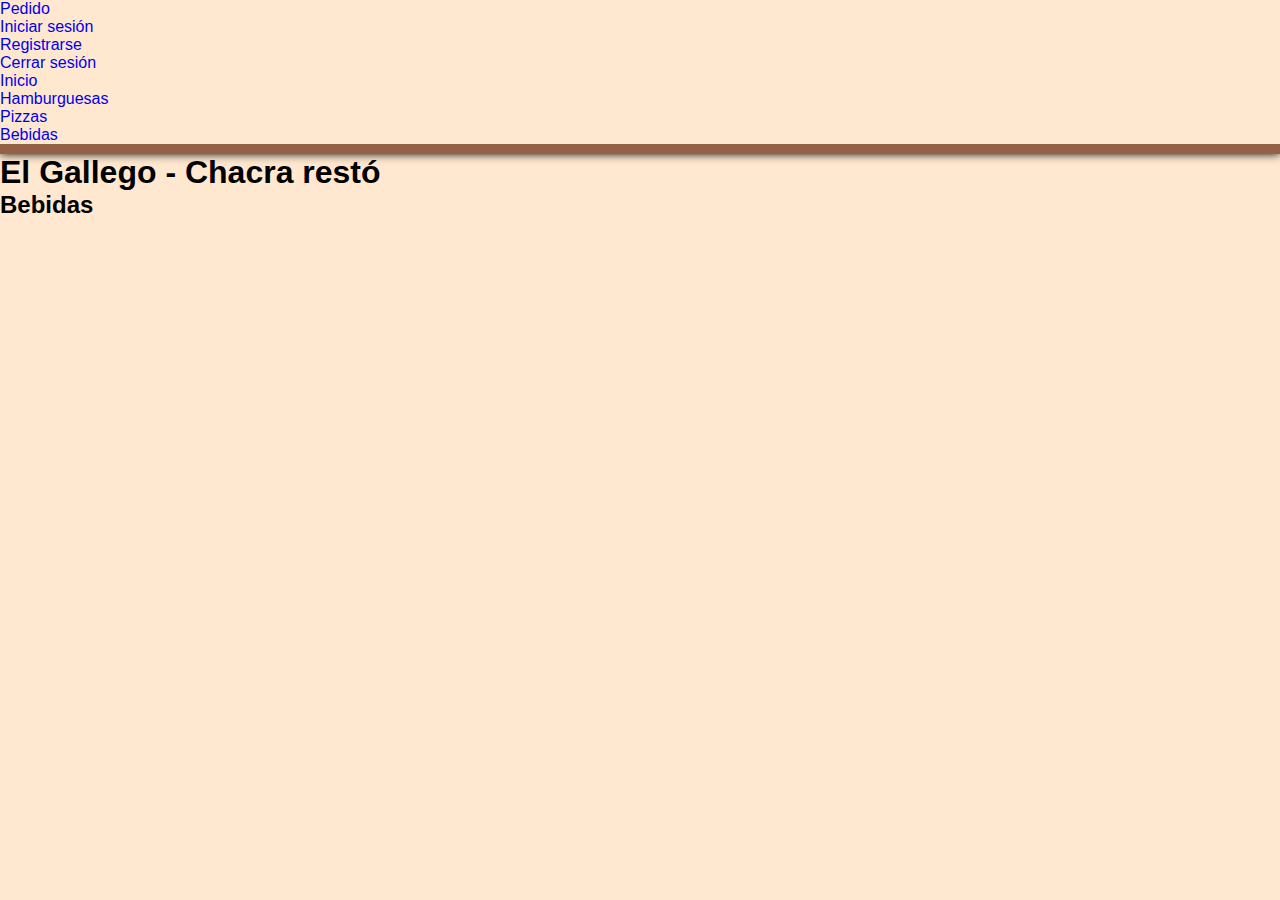
<file: pages/bebidas.html>
<!DOCTYPE html>
<html lang="en">
<head>
    <meta charset="UTF-8">
    <meta name="viewport" content="width=device-width, initial-scale=1.0">
    <title>El Gallego - Chacra Resto</title>
    <link rel="icon" type="image/x-icon" href="../assets/images/elgallego-icono.ico">
    <link rel="stylesheet" href="../assets/styles/style.css">
</head>
<body>
    <header class="cabecera">
        <!-- Parte superior -->
        <div class="cabecera-superior">
            <nav>
                <ul>
                    <li><a href="#">Pedido</a></li>
                    <li><a href="./login.html">Iniciar sesión</a></li>
                    <li><a href="./registro.html">Registrarse</a></li>
                    <li><a href="../index.html">Cerrar sesión</a></li>
                </ul>
            </nav>
        </div>
        <!-- Parte inferior -->
        <div class="cabecera-inferior">
            <nav>
                <ul>
                    <li><a href="../index.html">Inicio</a></li>
                    <li><a href="./hamburguesas.html">Hamburguesas</a></li>
                    <li><a href="./pizzas.html">Pizzas</a></li>
                    <li><a href="#">Bebidas</a></li>
                </ul>
            </nav>
        </div>
    </header>
    <main>
        <h1>El Gallego - Chacra restó</h1>
        <h2>Bebidas</h2>
    </main>
    <footer>


    </footer>

</body>
</html>
</file>
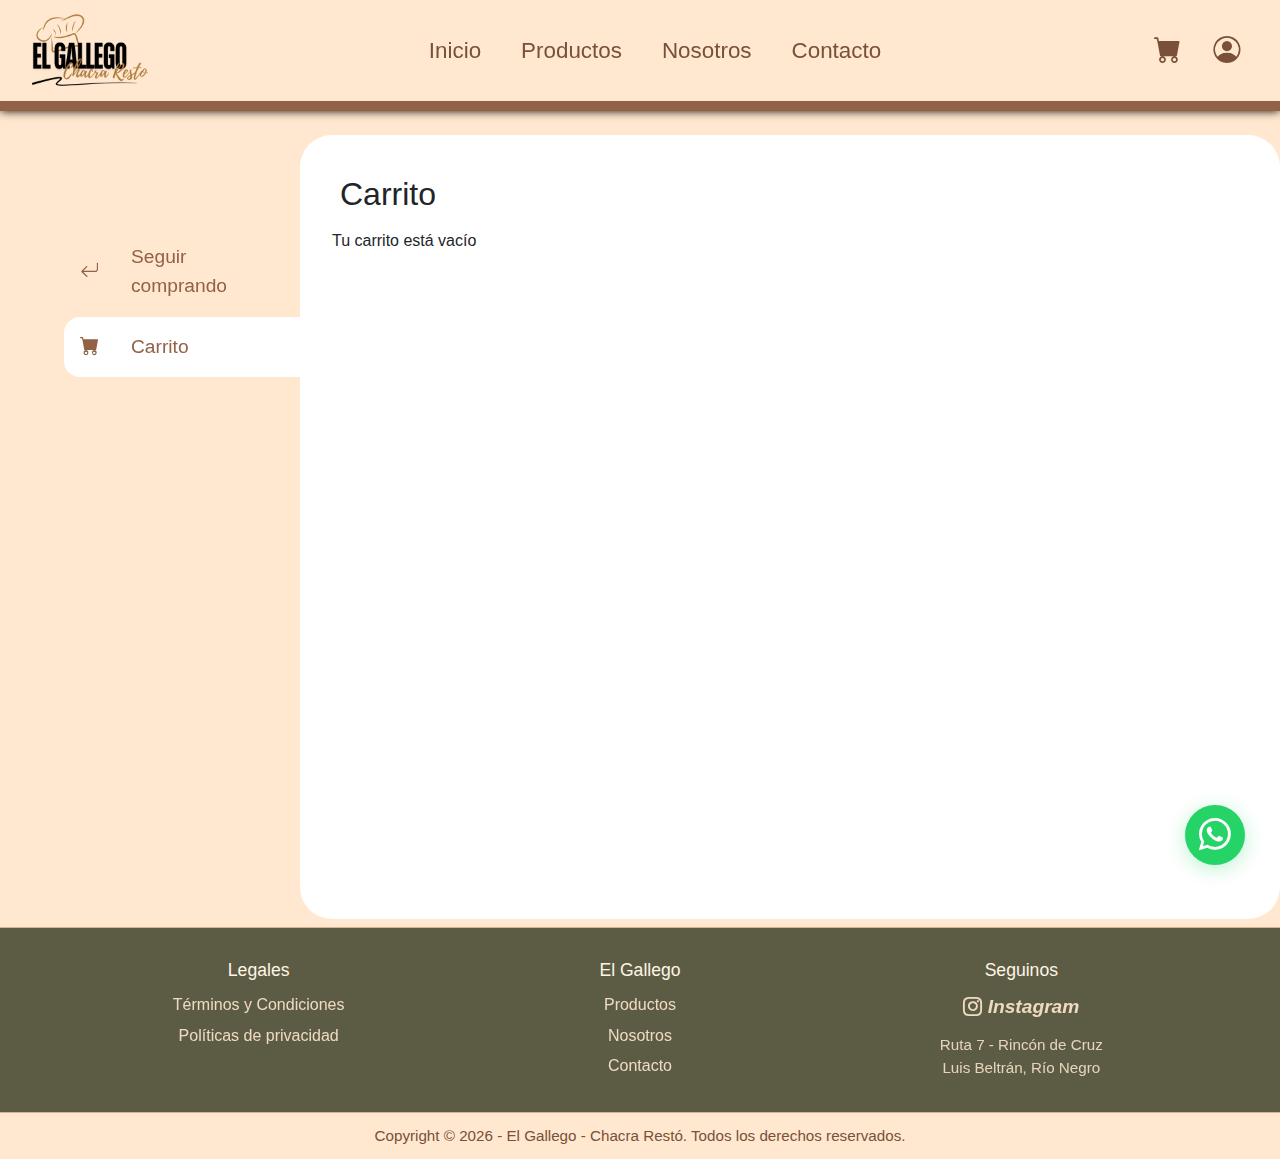
<file: pages/carrito.html>
<!DOCTYPE html>
<html lang="es">

<head>
  <meta charset="UTF-8">
  <meta name="viewport" content="width=device-width, initial-scale=1.0">
  <title>El Gallego - Carrito</title>
  <link rel="icon" type="image/x-icon" href="../assets/images/elgallego-icono.ico">
  <link href="https://cdn.jsdelivr.net/npm/bootstrap@5.3.8/dist/css/bootstrap.min.css" rel="stylesheet">
  <link rel="stylesheet" href="https://cdn.jsdelivr.net/npm/bootstrap-icons@1.13.1/font/bootstrap-icons.min.css">
  <link rel="stylesheet" href="../assets/styles/style.css">
</head>

<body>
  <header class="cabecera navbar navbar-expand-lg">
    
  </header>
  <div class="wrapper">
    <aside class="aside_carrito">
      <nav>
        <ul>
          <li><a class="boton_categoria boton_volver" href="./productos.html"> <i class="bi bi-arrow-return-left"></i>
              Seguir comprando</a></li>
          <li><a class="boton_categoria boton_carrito active" href="#"> <i class="bi bi-cart-fill"></i>
              Carrito</a></li>
        </ul>
      </nav>
    </aside>
    <main class="main_carrito">

      <h2 class="titulo_principal">Carrito</h2>
      
      <div class="contenedor_carrito">
        
        <p id="carrito-vacio" class="carrito-vacio">Tu carrito está vacío</p>
        
        
        <div class="carrito_productos disabled" id="carrito-productos" >

          <!-- <div class="carrito_producto">
            <img class="carrito_producto_imagen" src="../assets/images/Hamburguesa1.jpg" alt="">
            <div class="carrito_producto_titulo">
              <small>Producto</small>
              <p>Doble chease burguer</p>
            </div>
            <div class="carrito_producto_cantidad">
              <small>Cantidad</small>
              <p>2</p>
            </div>
            <div class="carrito_producto_precio">
              <small>Precio</small>
              <p>$11000</p>
            </div>
            <div class="carrito_producto_subtotal">
              <small>Subtotal</small>
              <p>$22000</p>
            </div>
            <button class="carrito_producto_eliminar"><i class="bi bi-trash-fill"></i></button>
          </div> -->
      </div>

      <div class="carrito_acciones disabled" id="carrito-acciones">
          <div class="carrito_acciones_izquierda">
            <button class="carrito_acciones_vaciar">Vaciar carrito</button>
          </div>
          <div class="carrito_acciones_derecha">
            <div class="carrito_acciones_total">
              <p>Total:</p>
              <p id="total">$58000</p>
            </div>
            <button class="carrito_acciones_comprar">Comprar ahora</button>
          </div>
        </div>

        <p id="carrito-comprado" class="carrito-comprado disabled">¡Muchas gracias por tu compra!</p>
    </main>
  </div>
  <footer class="site-footer">

  </footer>

  <script src="https://cdn.jsdelivr.net/npm/bootstrap@5.3.8/dist/js/bootstrap.bundle.min.js" integrity="..."
        crossorigin="anonymous"></script>
  <script type="module" src="../js/generalLayaout.js"></script>
  <script src="../js/carrito.js"></script>
</body>

</html>
</file>
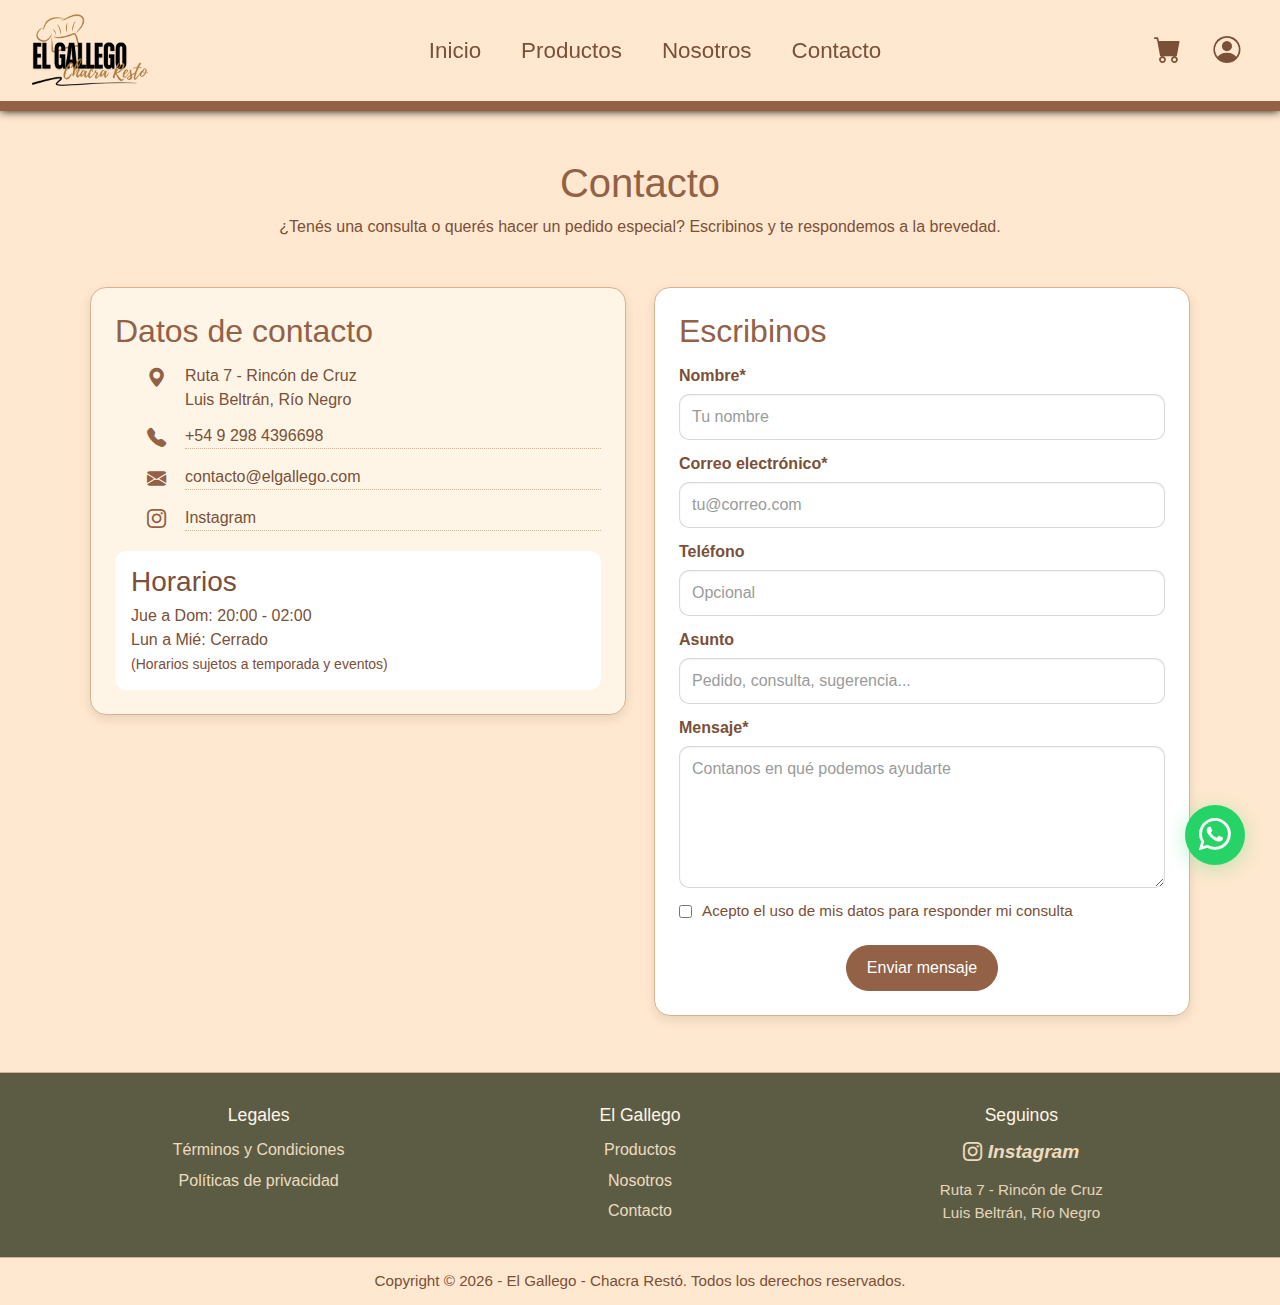
<file: pages/contacto.html>
<!DOCTYPE html>
<html lang="es">

<head>
    <meta charset="UTF-8">
    <meta name="viewport" content="width=device-width, initial-scale=1.0">
    <title>El Gallego - Contacto</title>
    <link rel="icon" type="image/x-icon" href="../assets/images/elgallego-icono.ico">
    <link href="https://cdn.jsdelivr.net/npm/bootstrap@5.3.8/dist/css/bootstrap.min.css" rel="stylesheet"
        integrity="..." crossorigin="anonymous">
    <link rel="stylesheet" href="https://cdn.jsdelivr.net/npm/bootstrap-icons@1.13.1/font/bootstrap-icons.min.css">
    <link rel="stylesheet" href="../assets/styles/style.css">
</head>

<body>
    <!-- HEADER -->
    <header class="cabecera navbar navbar-expand-lg">
        
    </header>
    <main class="contacto">

        <section class="contacto-hero">
            <h1>Contacto</h1>
            <p>¿Tenés una consulta o querés hacer un pedido especial? Escribinos y te respondemos a la brevedad.</p>
        </section>

        <section class="contacto-bloque">
            <div class="contacto-inner">

                <div class="contacto-info">
                    <h2>Datos de contacto</h2>

                    <ul class="contacto-datos">
                        <li>
                            <i class="bi bi-geo-alt-fill"></i>
                            Ruta 7 - Rincón de Cruz<br>
                            Luis Beltrán, Río Negro
                        </li>
                        <li>
                            <i class="bi bi-telephone-fill"></i>
                            <a href="tel:+5492984396698">+54 9 298 4396698</a>
                        </li>
                        <li>
                            <i class="bi bi-envelope-fill"></i>
                            <a href="mailto:contacto@elgallego.com">contacto@elgallego.com</a>
                        </li>
                        <li>
                            <i class="bi bi-instagram"></i>
                            <a href="https://www.instagram.com/foodtruck_elgallego/" target="_blank"
                                rel="noopener">Instagram</a>
                        </li>
                    </ul>

                    <div class="contacto-horarios">
                        <h3>Horarios</h3>
                        <p>Jue a Dom: 20:00 - 02:00<br>Lun a Mié: Cerrado</p>
                        <small>(Horarios sujetos a temporada y eventos)</small>
                    </div>
                </div>


                <div class="contacto-form">
                    <h2>Escribinos</h2>

                    <form action="#" method="post" class="form-contacto" novalidate>

                        <div class="campo">
                            <label for="nombre">Nombre*</label>
                            <input id="nombre" name="nombre" type="text" required placeholder="Tu nombre">
                        </div>

                        <div class="campo">
                            <label for="email">Correo electrónico*</label>
                            <input id="email" name="email" type="email" required placeholder="tu@correo.com">
                        </div>

                        <div class="campo">
                            <label for="telefono">Teléfono</label>
                            <input id="telefono" name="telefono" type="tel" placeholder="Opcional">
                        </div>

                        <div class="campo">
                            <label for="asunto">Asunto</label>
                            <input id="asunto" name="asunto" type="text" placeholder="Pedido, consulta, sugerencia...">
                        </div>

                        <div class="campo campo-textarea">
                            <label for="mensaje">Mensaje*</label>
                            <textarea id="mensaje" name="mensaje" rows="5" required
                                placeholder="Contanos en qué podemos ayudarte"></textarea>
                        </div>

                        <label class="condiciones">
                            <input type="checkbox" required>
                            Acepto el uso de mis datos para responder mi consulta
                        </label>

                        <button class="btn button_grande" type="submit">Enviar mensaje</button>
                    </form>
                </div>
            </div>
        </section>
    </main>
    <footer class="site-footer">
        
    </footer>

    <script src="https://cdn.jsdelivr.net/npm/bootstrap@5.3.8/dist/js/bootstrap.bundle.min.js" integrity="..."
        crossorigin="anonymous"></script>
     <script type="module" src="../js/generalLayaout.js"></script>
</body>
</file>
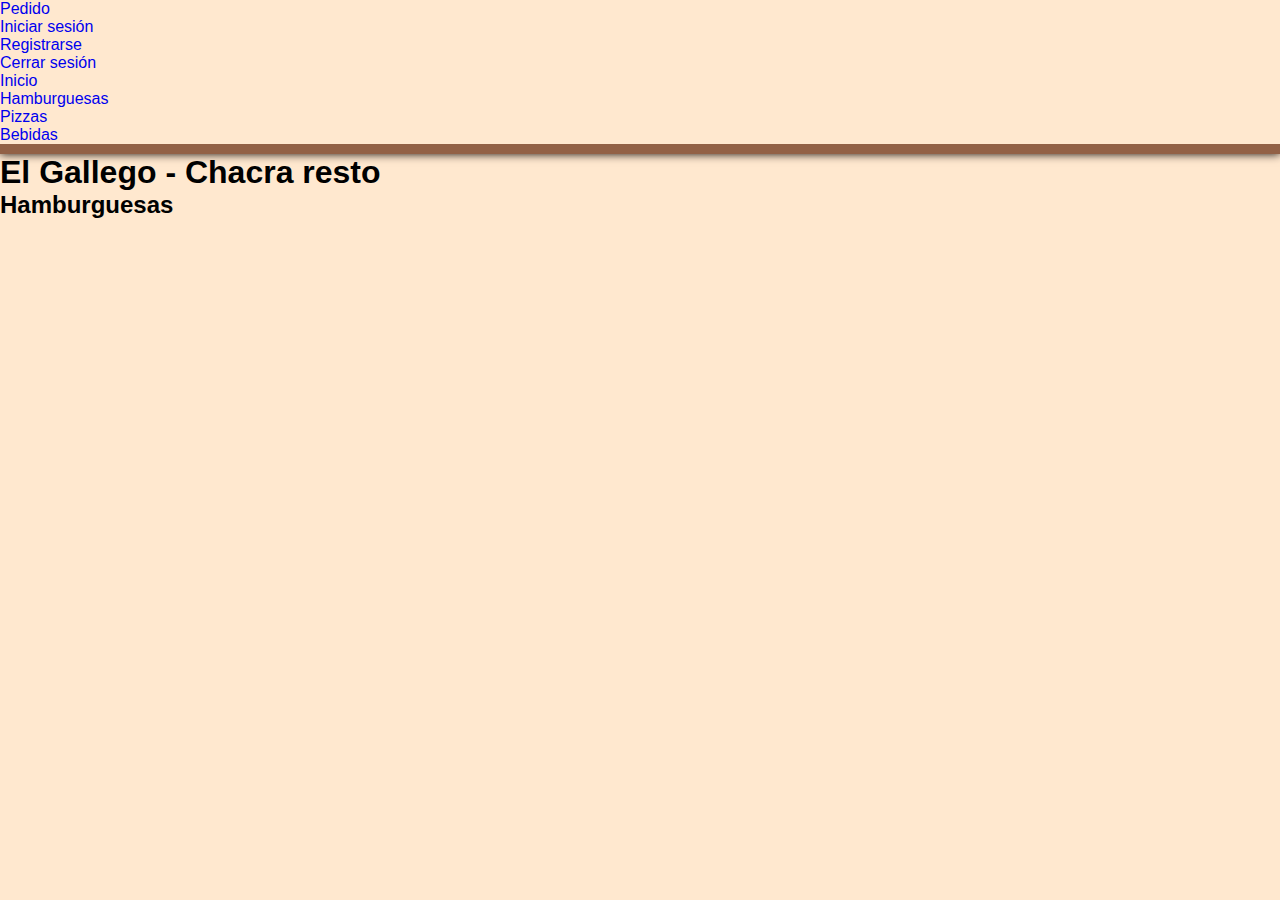
<file: pages/hamburguesas.html>
<!DOCTYPE html>
<html lang="en">
<head>
    <meta charset="UTF-8">
    <meta name="viewport" content="width=device-width, initial-scale=1.0">
    <title>El Gallego - Chacra Resto</title>
    <link rel="icon" type="image/x-icon" href="../assets/images/elgallego-icono.ico">
    <link rel="stylesheet" href="../assets/styles/style.css">
</head>
<body>
    <header class="cabecera">
        <!-- Parte superior -->
        <div class="cabecera-superior">
            <nav>
                <ul>
                    <li><a href="#">Pedido</a></li>
                    <li><a href="./login.html">Iniciar sesión</a></li>
                    <li><a href="./registro.html">Registrarse</a></li>
                    <li><a href="../index.html">Cerrar sesión</a></li>
                </ul>
            </nav>
        </div>
        <!-- Parte inferior -->
        <div class="cabecera-inferior">
            <nav>
                <ul>
                    <li><a href="../index.html">Inicio</a></li>
                    <li><a href="#">Hamburguesas</a></li>
                    <li><a href="./pizzas.html">Pizzas</a></li>
                    <li><a href="./bebidas.html">Bebidas</a></li>
                </ul>
            </nav>
        </div>
    </header>
    <main>
        <h1>El Gallego - Chacra resto</h1>
        <h2>Hamburguesas</h2>
    </main>
    <footer>


    </footer>

</body>
</html>
</file>
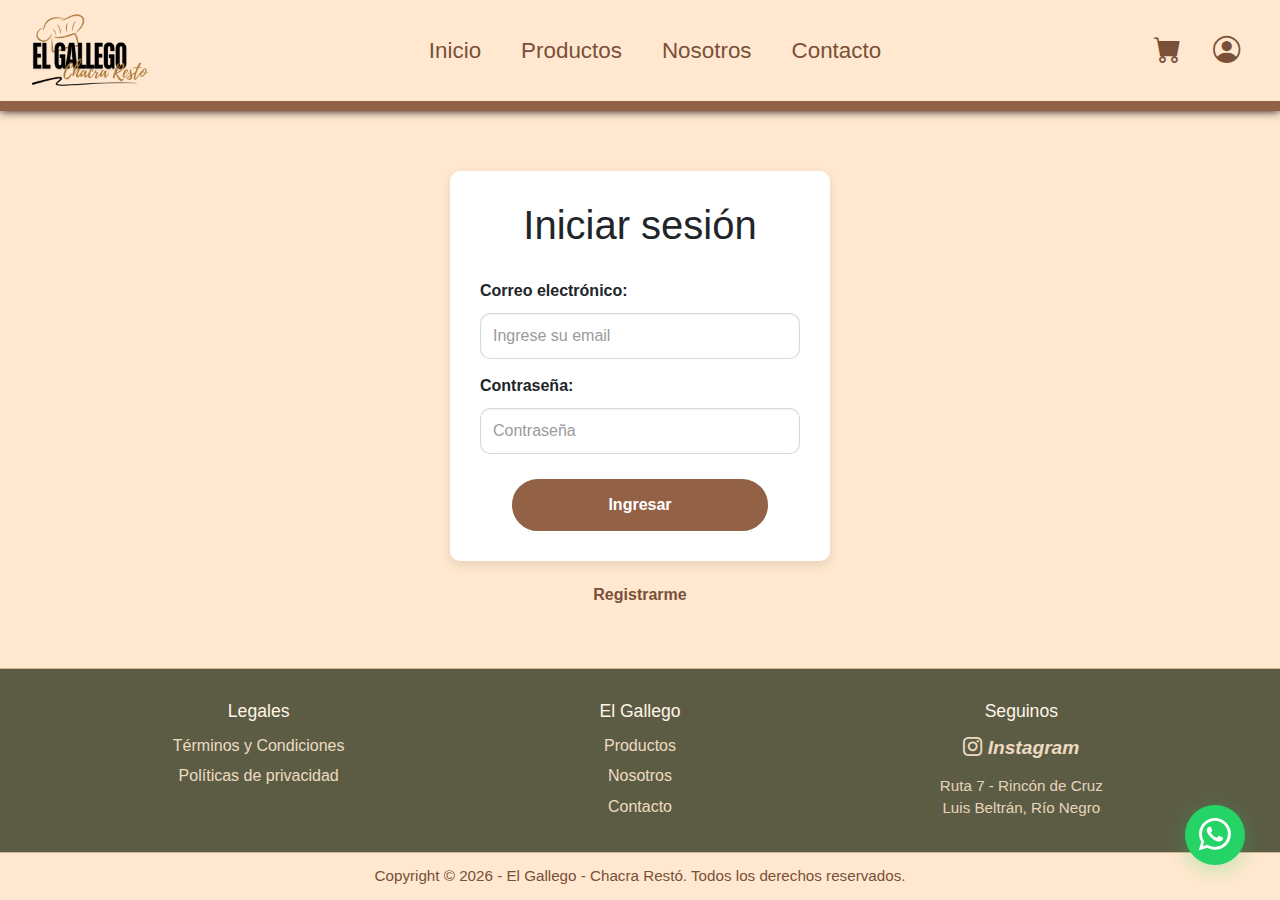
<file: pages/login.html>
<!DOCTYPE html>
<html lang="es">

<head>
    <meta charset="UTF-8">
    <meta name="viewport" content="width=device-width, initial-scale=1.0">
    <title>El Gallego - login</title>
    <link rel="icon" type="image/x-icon" href="../assets/images/elgallego-icono.ico">
    <link href="https://cdn.jsdelivr.net/npm/bootstrap@5.3.8/dist/css/bootstrap.min.css" rel="stylesheet"
        integrity="..." crossorigin="anonymous">
    <link rel="stylesheet" href="https://cdn.jsdelivr.net/npm/bootstrap-icons@1.13.1/font/bootstrap-icons.min.css">
    <link rel="stylesheet" href="../assets/styles/style.css">
</head>

<body>
    <!-- HEADER -->
    <header class="cabecera navbar navbar-expand-lg">
        
    </header>
    <main class="login">
        <section class="contenedor_login">
            <h1>Iniciar sesión</h1>
            <form action="" method="" id="login" class="formulario_login">
                <div class="username">
                    <label for="email">Correo electrónico:</label>
                    <input class="login-input" type="email" id="email" name="email" placeholder="Ingrese su email" required>
                </div>
                <div class="password">
                    <label for="password">Contraseña:</label>
                    <input class="login-input" type="password" id="password" name="password" placeholder="Contraseña" required>
                </div>
                <label class="" id="lblError"></label>
                <div class="boton-ingresar">
                    <button class="btn button_grande" type="submit">Ingresar</button>
                </div>
                
            </form>
        </section>
        <a href="registro.html">Registrarme</a>
    </main>
    <footer class="site-footer">
        
    </footer>
    <script src="https://cdn.jsdelivr.net/npm/bootstrap@5.3.8/dist/js/bootstrap.bundle.min.js" integrity="..."
        crossorigin="anonymous"></script>
    <script type="module" src="../js/generalLayaout.js"></script>
    <script src="../js/login.js"></script>
</body>

</html>
</file>
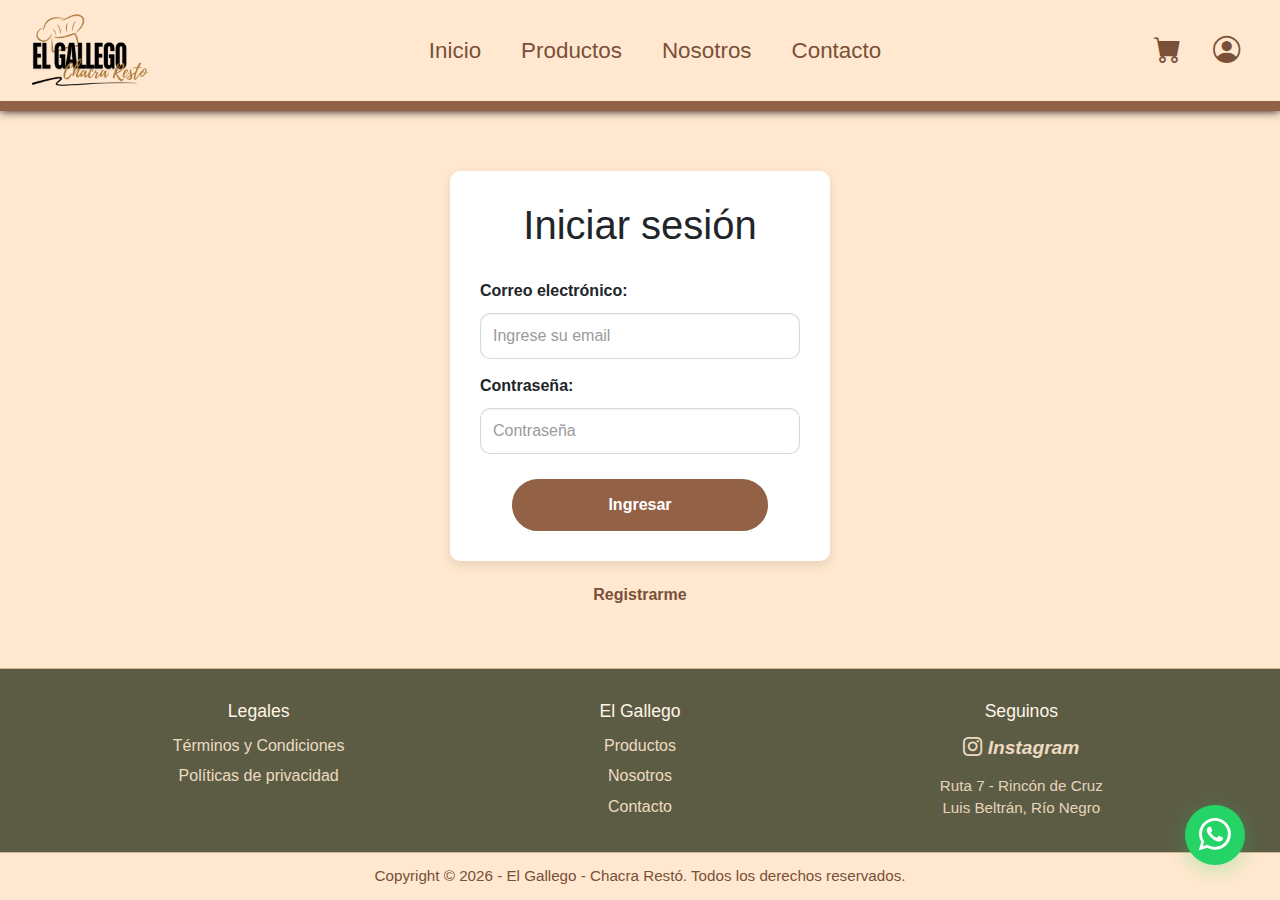
<file: pages/perfil.html>
<!DOCTYPE html>
<html lang="es">

<head>
    <meta charset="UTF-8">
    <meta name="viewport" content="width=device-width, initial-scale=1.0">
    <title>Mi Perfil</title>
    <link rel="icon" type="image/x-icon" href="../assets/images/elgallego-icono.ico">
    <link href="https://cdn.jsdelivr.net/npm/bootstrap@5.3.8/dist/css/bootstrap.min.css" rel="stylesheet"
        integrity="..." crossorigin="anonymous">
    <link rel="stylesheet" href="https://cdn.jsdelivr.net/npm/bootstrap-icons@1.13.1/font/bootstrap-icons.min.css">
    <link rel="stylesheet" href="../assets/styles/style.css">
</head>

<body>
    <!-- HEADER -->
    <header class="cabecera navbar navbar-expand-lg">
        
    </header>
    <main class="login">
        <section class="userContainer" id="userContainer">
                
        </section>
        
    </main>
    <footer class="site-footer">
        
    </footer>
    <script src="https://cdn.jsdelivr.net/npm/bootstrap@5.3.8/dist/js/bootstrap.bundle.min.js" integrity="..."
        crossorigin="anonymous"></script>
    <script type="module" src="../js/generalLayaout.js"></script>
    <script type="module" src="../js/perfil.js"></script>
</body>

</html>
</file>
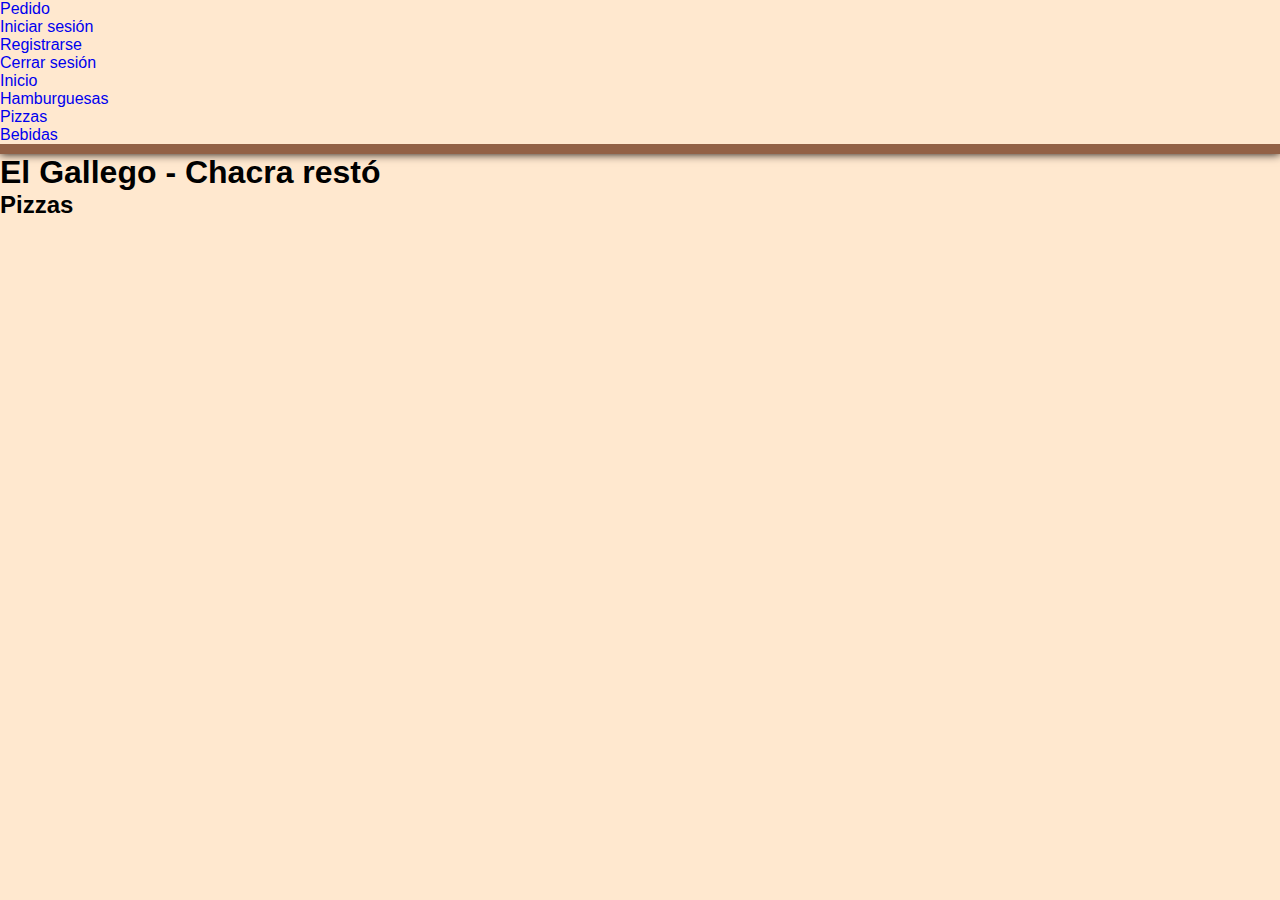
<file: pages/pizzas.html>
<!DOCTYPE html>
<html lang="en">
<head>
    <meta charset="UTF-8">
    <meta name="viewport" content="width=device-width, initial-scale=1.0">
    <title>El Gallego - Chacra Resto</title>
    <link rel="icon" type="image/x-icon" href="../assets/images/elgallego-icono.ico">
    <link rel="stylesheet" href="../assets/styles/style.css">
</head>
<body>
    <header class="cabecera">
        <!-- Parte superior -->
        <div class="cabecera-superior">
            <nav>
                <ul>
                    <li><a href="#">Pedido</a></li>
                    <li><a href="./login.html">Iniciar sesión</a></li>
                    <li><a href="./registro.html">Registrarse</a></li>
                    <li><a href="../index.html">Cerrar sesión</a></li>
                </ul>
            </nav>
        </div>
        <!-- Parte inferior -->
        <div class="cabecera-inferior">
            <nav>
                <ul>
                    <li><a href="../index.html">Inicio</a></li>
                    <li><a href="./hamburguesas.html">Hamburguesas</a></li>
                    <li><a href="#">Pizzas</a></li>
                    <li><a href="./bebidas.html">Bebidas</a></li>
                </ul>
            </nav>
        </div>
    </header>
    <main>
        <h1>El Gallego - Chacra restó</h1>
        <h2>Pizzas</h2>
    </main>
    <footer>


    </footer>

</body>
</html>
</file>
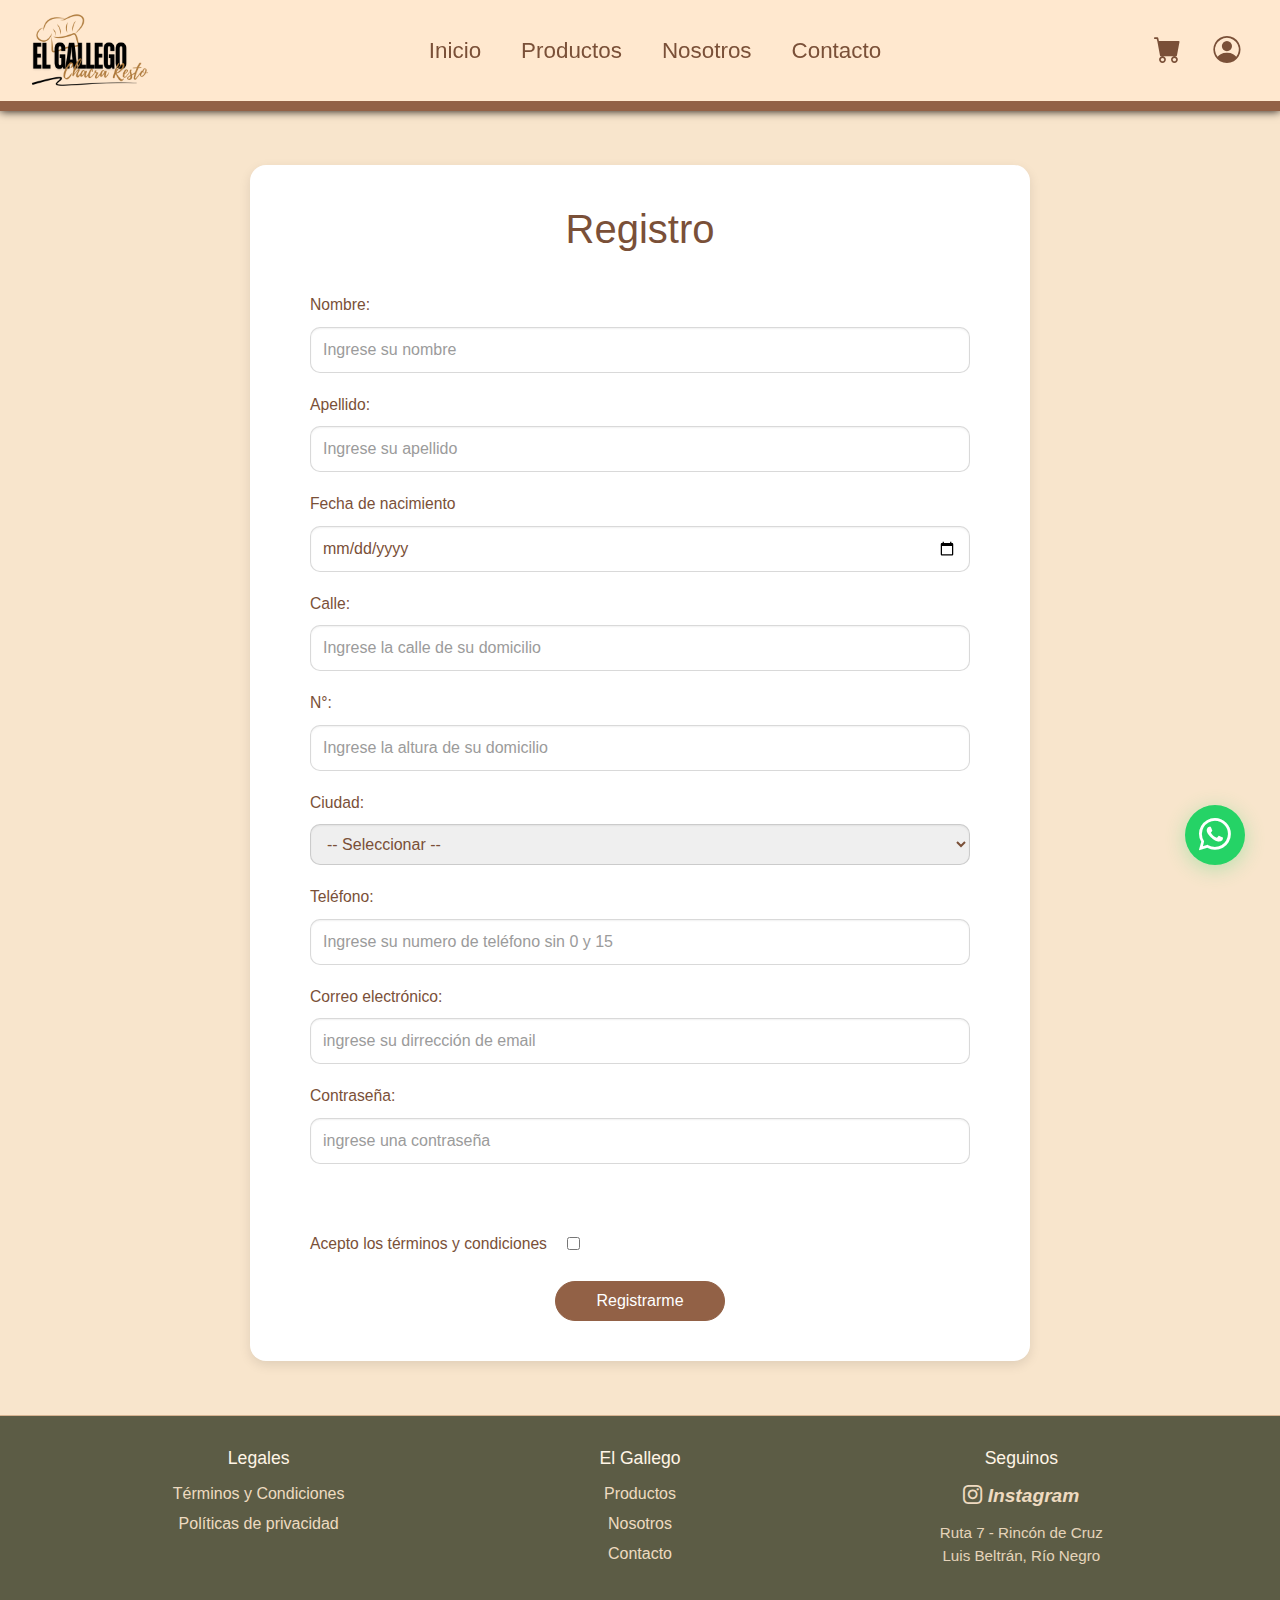
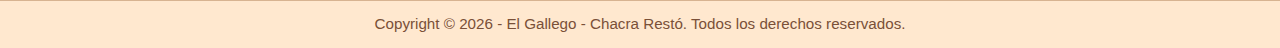
<file: pages/registro.html>
<!DOCTYPE html>
<html lang="es">

<head>
    <meta charset="UTF-8">
    <meta name="viewport" content="width=device-width, initial-scale=1.0">
    <title>El Gallego - Registro</title>
    <link rel="icon" type="image/x-icon" href="../assets/images/elgallego-icono.ico">
    <link href="https://cdn.jsdelivr.net/npm/bootstrap@5.3.8/dist/css/bootstrap.min.css" rel="stylesheet"
        integrity="..." crossorigin="anonymous">
    <link rel="stylesheet" href="https://cdn.jsdelivr.net/npm/bootstrap-icons@1.13.1/font/bootstrap-icons.min.css">
    <link rel="stylesheet" href="../assets/styles/style.css">
</head>

<body>
    <!-- HEADER -->
    <header class="cabecera navbar navbar-expand-lg">
        
    </header>
    <main>
        <div class="container-formulario">
            <div class="card-formulario">
                <h1>Registro</h1>
                <div class="formulario">
                    <form class="registro" action="#" method="post">
                        <label class="resgistro-etiquetas" for="nombre">Nombre:</label>
                        <input class="registro-input" type="text" name="nombre" id="nombre"
                            placeholder="Ingrese su nombre" required>

                        <label class="resgistro-etiquetas" for="apellido">Apellido:</label>
                        <input class="registro-input" type="text" name="apellido" id="apellido"
                            placeholder="Ingrese su apellido" required>

                        <label class="resgistro-etiquetas" for="date">Fecha de nacimiento</label>
                        <input class="registro-input" type="date" name="date" id="date">

                        <label class="resgistro-etiquetas" for="direccion-calle">Calle:</label>
                        <input class="registro-input" type="text" name="direccion-calle" id="direccion-calle"
                            placeholder="Ingrese la calle de su domicilio" required>

                        <label class="resgistro-etiquetas" for="direccion-numero">N°:</label>
                        <input class="registro-input" type="number" name="direccion-nuermo" id="direccion-numero"
                            placeholder="Ingrese la altura de su domicilio" required>

                        <label class="resgistro-etiquetas" for="ciudad">Ciudad:</label>
                        <select name="ciudad" id="ciudad" required>
                            <option value="" disabled selected>-- Seleccionar --</option>
                            <option value="Luis_Beltran">Luis Beltrán</option>
                            <option value="Choele_Choel">Choele Choel</option>
                            <option value="Lamarque">Lamarque</option>
                            <option value="Darwin">Darwin</option>
                        </select>

                        <label class="resgistro-etiquetas" for="telefono">Teléfono:</label>
                        <input class="registro-input" type="tel" name="telefono" id="telefono"
                            placeholder="Ingrese su numero de teléfono sin 0 y 15" required>

                        <label class="resgistro-etiquetas" for="email">Correo electrónico:</label>
                        <input class="registro-input" type="email" name="email" id="email"
                            placeholder="ingrese su dirrección de email" required>

                        <label class="resgistro-etiquetas" for="password">Contraseña:</label>
                        <input class="registro-input" type="password" name="password" id="password"
                            placeholder="ingrese una contraseña" required>

                        <div class="terminos">
                            <label class="resgistro-etiquetas" for="terminos">Acepto los términos y condiciones</label>
                            <input class="" type="checkbox" id="terminos" required>

                        </div>

                        <button class="btn button_grande" type="submit" value="submit">Registrarme</button>

                    </form>
                </div>
            </div>
        </div>

    </main>
    <footer class="site-footer">
        
    </footer>

    <script src="https://cdn.jsdelivr.net/npm/bootstrap@5.3.8/dist/js/bootstrap.bundle.min.js" integrity="..."
        crossorigin="anonymous"></script>
     <script type="module" src="../js/generalLayaout.js"></script>
</body>

</html>
</file>
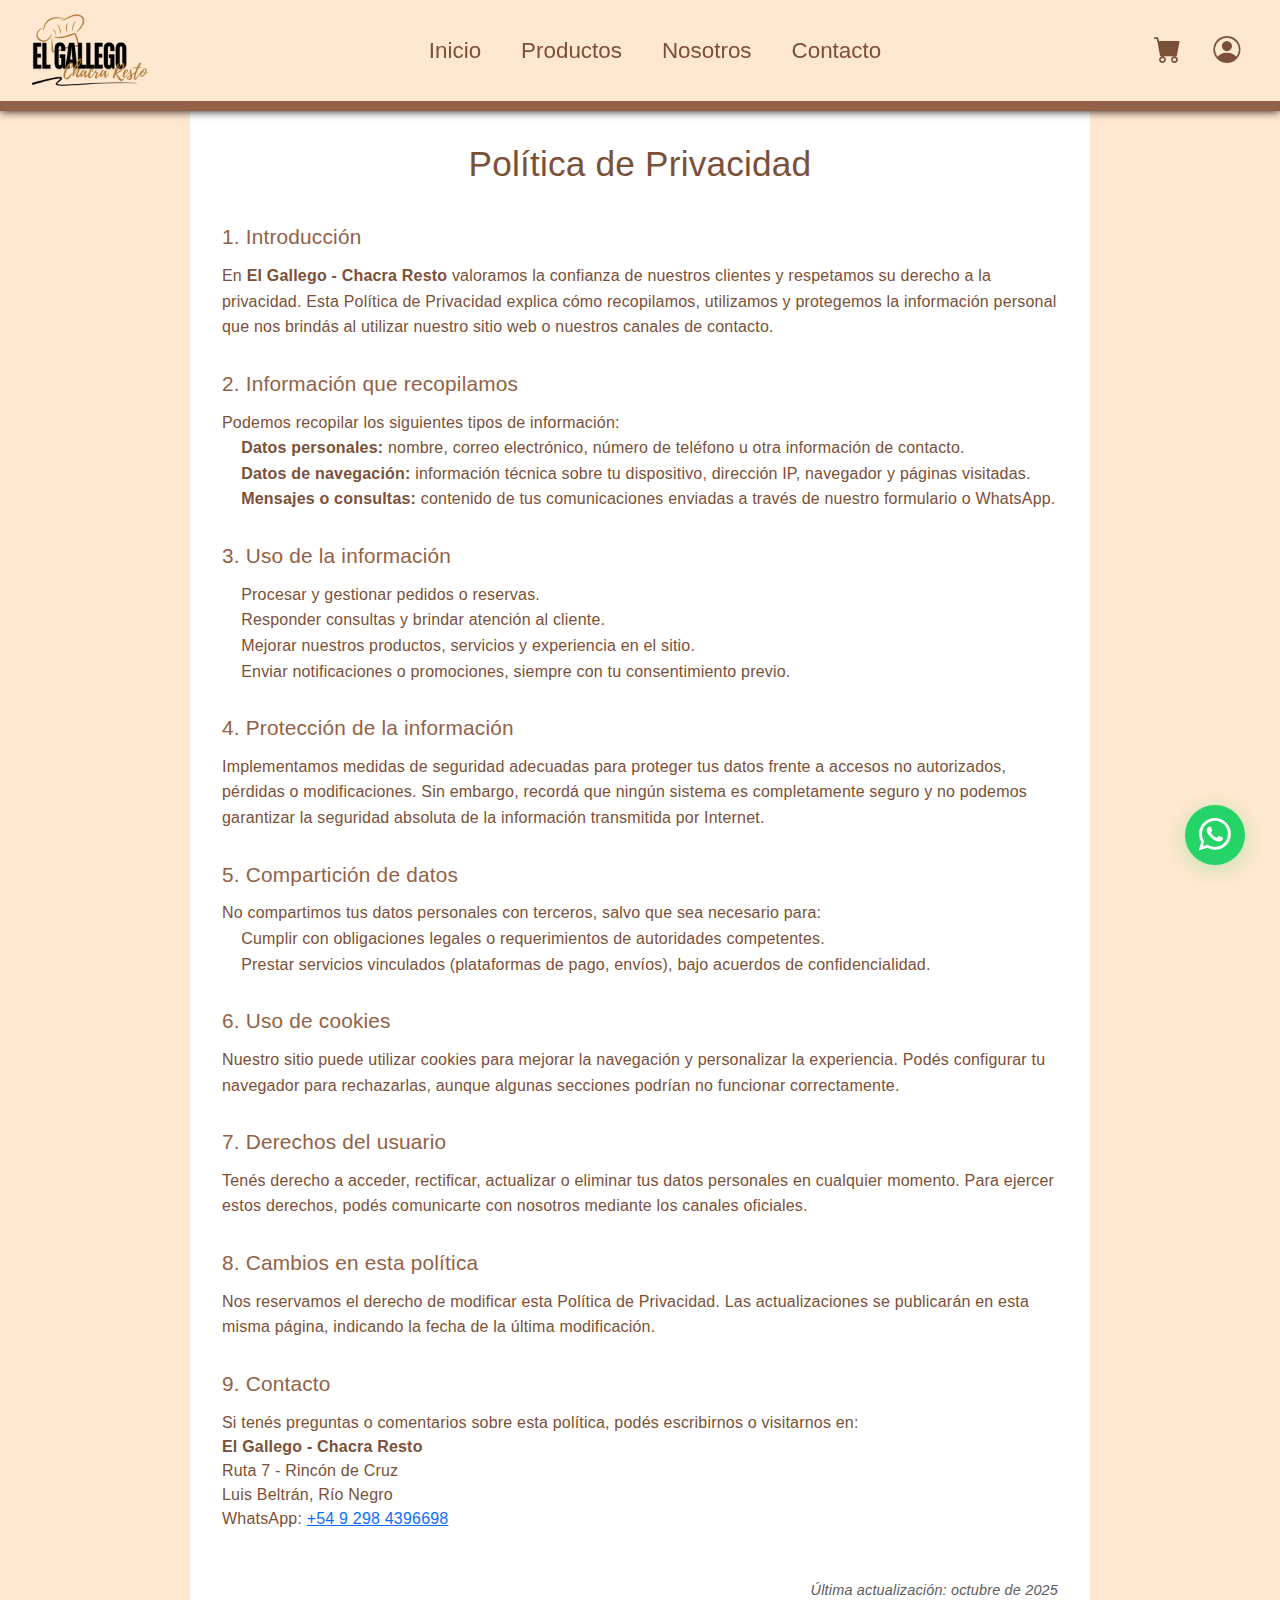
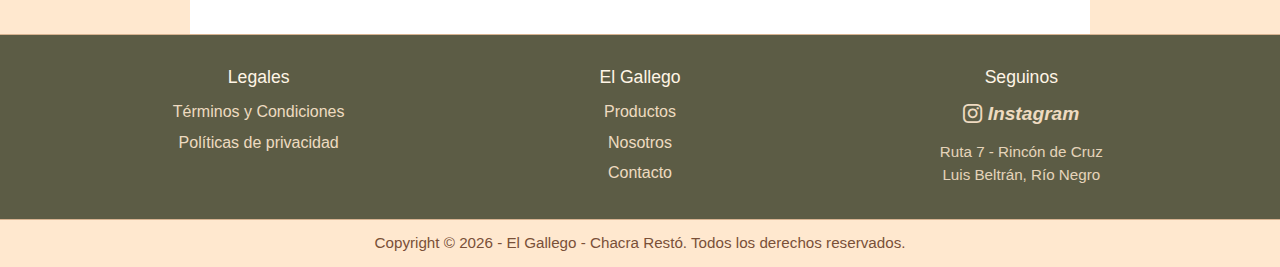
<file: pages/legales/politicas_privacidad.html>
<!DOCTYPE html>
<html lang="es">

<head>
    <meta charset="UTF-8">
    <meta name="viewport" content="width=device-width, initial-scale=1.0">
    <title>Politicas de privacidad</title>
    <link rel="icon" type="image/x-icon" href="../../assets/images/elgallego-icono.ico">
    <link href="https://cdn.jsdelivr.net/npm/bootstrap@5.3.8/dist/css/bootstrap.min.css" rel="stylesheet">
    <link rel="stylesheet" href="https://cdn.jsdelivr.net/npm/bootstrap-icons@1.13.1/font/bootstrap-icons.min.css">
    <link rel="stylesheet" href="../../assets/styles/style.css">
</head>

<body>
    <header class="cabecera navbar navbar-expand-lg">
        
    </header>
    <main class="main_politicas">
        <main class="main_politicas main_legales">
            <h1 class="titulo-principal">Política de Privacidad</h1>

            <section class="bloque">
                <h2>1. Introducción</h2>
                <p>
                    En <strong>El Gallego - Chacra Resto</strong> valoramos la confianza de nuestros clientes y
                    respetamos su derecho
                    a la privacidad. Esta Política de Privacidad explica cómo recopilamos, utilizamos y protegemos la
                    información
                    personal que nos brindás al utilizar nuestro sitio web o nuestros canales de contacto.
                </p>
            </section>

            <section class="bloque">
                <h2>2. Información que recopilamos</h2>
                <p>Podemos recopilar los siguientes tipos de información:</p>
                <ul>
                    <li><strong>Datos personales:</strong> nombre, correo electrónico, número de teléfono u otra
                        información de contacto.</li>
                    <li><strong>Datos de navegación:</strong> información técnica sobre tu dispositivo, dirección IP,
                        navegador y páginas visitadas.</li>
                    <li><strong>Mensajes o consultas:</strong> contenido de tus comunicaciones enviadas a través de
                        nuestro formulario o WhatsApp.</li>
                </ul>
            </section>

            <section class="bloque">
                <h2>3. Uso de la información</h2>
                <ul>
                    <li>Procesar y gestionar pedidos o reservas.</li>
                    <li>Responder consultas y brindar atención al cliente.</li>
                    <li>Mejorar nuestros productos, servicios y experiencia en el sitio.</li>
                    <li>Enviar notificaciones o promociones, siempre con tu consentimiento previo.</li>
                </ul>
            </section>

            <section class="bloque">
                <h2>4. Protección de la información</h2>
                <p>
                    Implementamos medidas de seguridad adecuadas para proteger tus datos frente a accesos no
                    autorizados, pérdidas o modificaciones.
                    Sin embargo, recordá que ningún sistema es completamente seguro y no podemos garantizar la seguridad
                    absoluta de la información transmitida por Internet.
                </p>
            </section>

            <section class="bloque">
                <h2>5. Compartición de datos</h2>
                <p>No compartimos tus datos personales con terceros, salvo que sea necesario para:</p>
                <ul>
                    <li>Cumplir con obligaciones legales o requerimientos de autoridades competentes.</li>
                    <li>Prestar servicios vinculados (plataformas de pago, envíos), bajo acuerdos de confidencialidad.
                    </li>
                </ul>
            </section>

            <section class="bloque">
                <h2>6. Uso de cookies</h2>
                <p>
                    Nuestro sitio puede utilizar cookies para mejorar la navegación y personalizar la experiencia.
                    Podés configurar tu navegador para rechazarlas, aunque algunas secciones podrían no funcionar
                    correctamente.
                </p>
            </section>

            <section class="bloque">
                <h2>7. Derechos del usuario</h2>
                <p>
                    Tenés derecho a acceder, rectificar, actualizar o eliminar tus datos personales en cualquier
                    momento.
                    Para ejercer estos derechos, podés comunicarte con nosotros mediante los canales oficiales.
                </p>
            </section>

            <section class="bloque">
                <h2>8. Cambios en esta política</h2>
                <p>
                    Nos reservamos el derecho de modificar esta Política de Privacidad. Las actualizaciones se
                    publicarán en esta misma página,
                    indicando la fecha de la última modificación.
                </p>
            </section>

            <section class="bloque">
                <h2>9. Contacto</h2>
                <p>Si tenés preguntas o comentarios sobre esta política, podés escribirnos o visitarnos en:</p>
                <address>
                    <strong>El Gallego - Chacra Resto</strong><br>
                    Ruta 7 - Rincón de Cruz<br>
                    Luis Beltrán, Río Negro<br>
                    WhatsApp: <a href="https://wa.me/5492984396698" target="_blank">+54 9 298 4396698</a>
                </address>
            </section>

            <p class="ultima-actualizacion"><em>Última actualización: octubre de 2025</em></p>
        </main>

    </main>
    </div>
    <footer class="site-footer">

    </footer>

    <script src="https://cdn.jsdelivr.net/npm/bootstrap@5.3.8/dist/js/bootstrap.bundle.min.js" integrity="..."
        crossorigin="anonymous"></script>
    <script type="module" src="../../js/generalLayaout.js"></script>
</body>

</html>
</file>
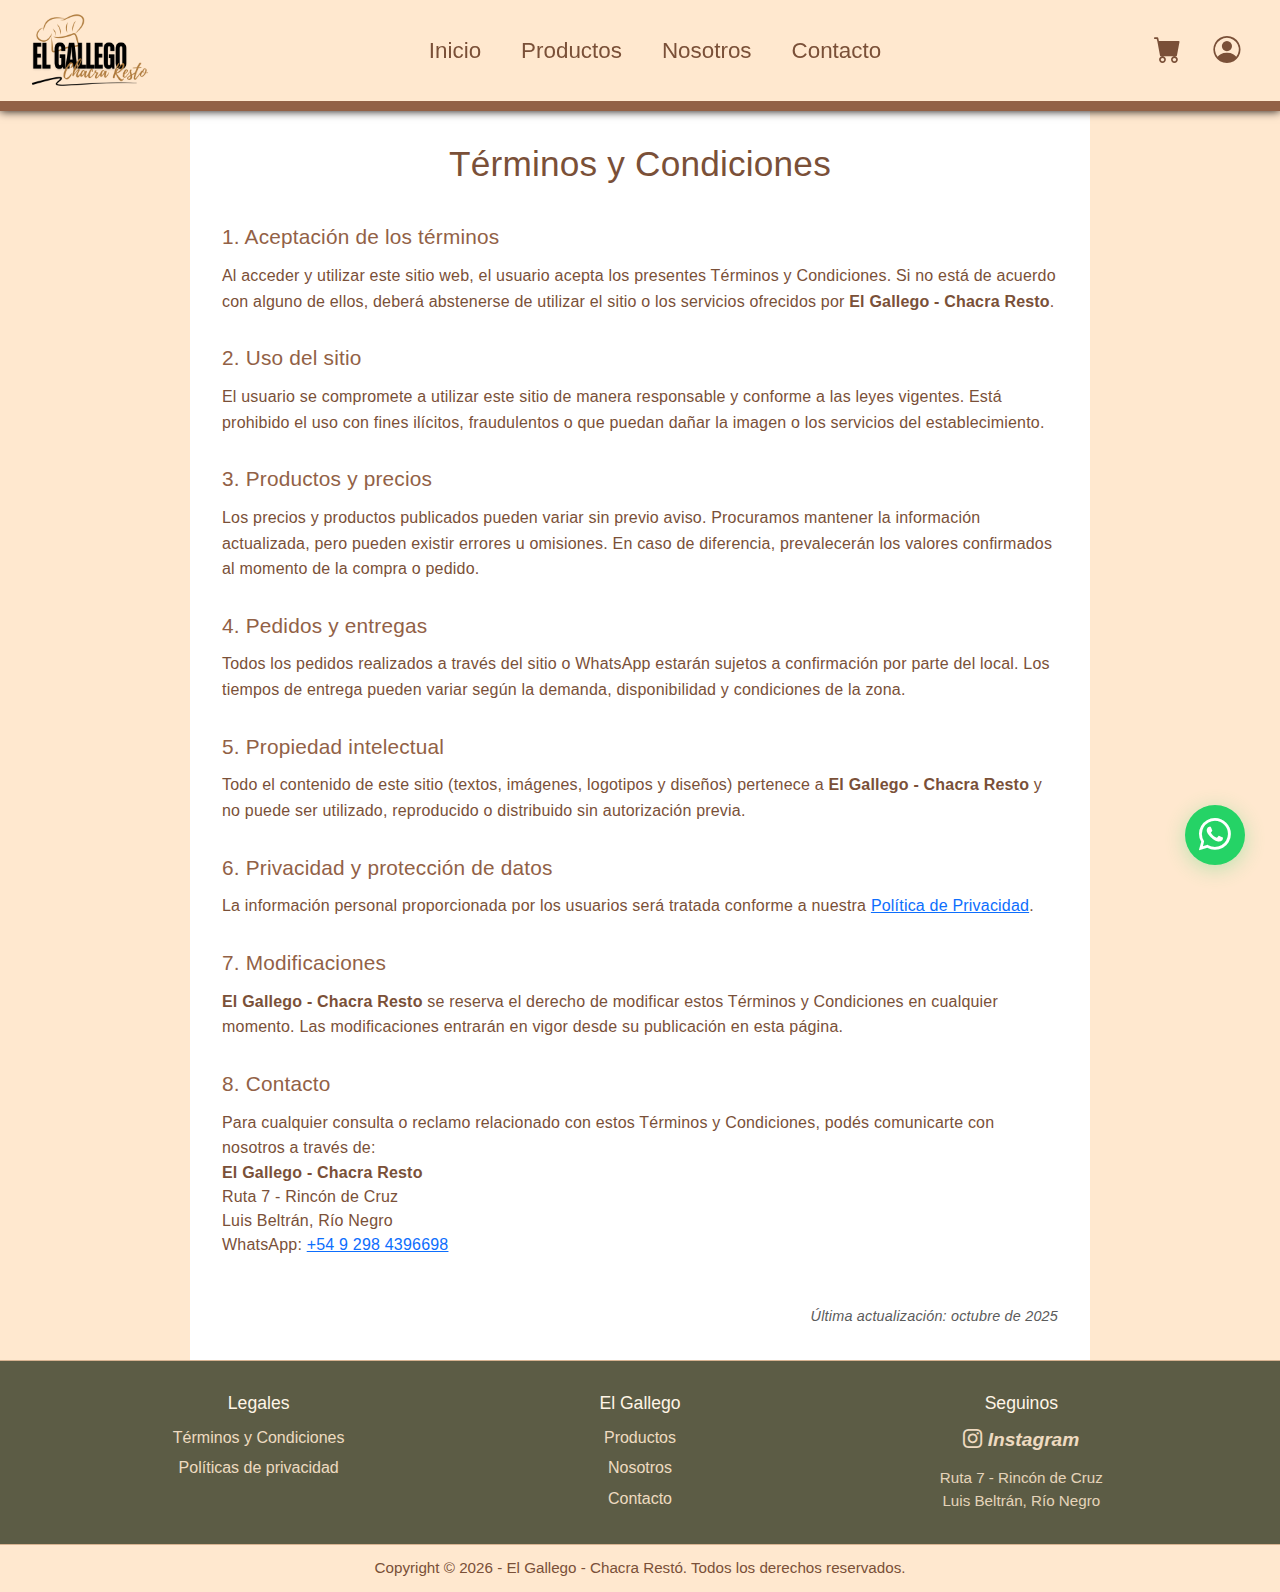
<file: pages/legales/terminos_y_condiciones.html>
<!DOCTYPE html>
<html lang="es">

<head>
    <meta charset="UTF-8">
    <meta name="viewport" content="width=device-width, initial-scale=1.0">
    <title>Terminos y condiciones</title>
    <link rel="icon" type="image/x-icon" href="../../assets/images/elgallego-icono.ico">
    <link href="https://cdn.jsdelivr.net/npm/bootstrap@5.3.8/dist/css/bootstrap.min.css" rel="stylesheet">
    <link rel="stylesheet" href="https://cdn.jsdelivr.net/npm/bootstrap-icons@1.13.1/font/bootstrap-icons.min.css">
    <link rel="stylesheet" href="../../assets/styles/style.css">
</head>

<body>
    <header class="cabecera navbar navbar-expand-lg">
        
    </header>
    <main class="main_terminos main_legales">
        <h1 class="titulo-principal">Términos y Condiciones</h1>

        <section class="bloque">
            <h2>1. Aceptación de los términos</h2>
            <p>
                Al acceder y utilizar este sitio web, el usuario acepta los presentes Términos y Condiciones.
                Si no está de acuerdo con alguno de ellos, deberá abstenerse de utilizar el sitio o los servicios
                ofrecidos por
                <strong>El Gallego - Chacra Resto</strong>.
            </p>
        </section>

        <section class="bloque">
            <h2>2. Uso del sitio</h2>
            <p>
                El usuario se compromete a utilizar este sitio de manera responsable y conforme a las leyes vigentes.
                Está prohibido el uso con fines ilícitos, fraudulentos o que puedan dañar la imagen o los servicios del
                establecimiento.
            </p>
        </section>

        <section class="bloque">
            <h2>3. Productos y precios</h2>
            <p>
                Los precios y productos publicados pueden variar sin previo aviso.
                Procuramos mantener la información actualizada, pero pueden existir errores u omisiones.
                En caso de diferencia, prevalecerán los valores confirmados al momento de la compra o pedido.
            </p>
        </section>

        <section class="bloque">
            <h2>4. Pedidos y entregas</h2>
            <p>
                Todos los pedidos realizados a través del sitio o WhatsApp estarán sujetos a confirmación por parte del
                local.
                Los tiempos de entrega pueden variar según la demanda, disponibilidad y condiciones de la zona.
            </p>
        </section>

        <section class="bloque">
            <h2>5. Propiedad intelectual</h2>
            <p>
                Todo el contenido de este sitio (textos, imágenes, logotipos y diseños) pertenece a
                <strong>El Gallego - Chacra Resto</strong> y no puede ser utilizado, reproducido o distribuido sin
                autorización previa.
            </p>
        </section>

        <section class="bloque">
            <h2>6. Privacidad y protección de datos</h2>
            <p>
                La información personal proporcionada por los usuarios será tratada conforme a nuestra
                <a href="./politicas_privacidad.html">Política de Privacidad</a>.
            </p>
        </section>

        <section class="bloque">
            <h2>7. Modificaciones</h2>
            <p>
                <strong>El Gallego - Chacra Resto</strong> se reserva el derecho de modificar estos Términos y
                Condiciones
                en cualquier momento. Las modificaciones entrarán en vigor desde su publicación en esta página.
            </p>
        </section>

        <section class="bloque">
            <h2>8. Contacto</h2>
            <p>
                Para cualquier consulta o reclamo relacionado con estos Términos y Condiciones, podés comunicarte con
                nosotros a través de:
            </p>
            <address>
                <strong>El Gallego - Chacra Resto</strong><br>
                Ruta 7 - Rincón de Cruz<br>
                Luis Beltrán, Río Negro<br>
                WhatsApp: <a href="https://wa.me/5492984396698" target="_blank">+54 9 298 4396698</a>
            </address>
        </section>

        <p class="ultima-actualizacion"><em>Última actualización: octubre de 2025</em></p>
    </main>

    </div>
    <footer class="site-footer">
        
    </footer>

    <script src="https://cdn.jsdelivr.net/npm/bootstrap@5.3.8/dist/js/bootstrap.bundle.min.js" integrity="..."
        crossorigin="anonymous"></script>
    <script type="module" src="../../js/generalLayaout.js"></script>
</body>

</html>
</file>
<file: assets/styles/style.css>
/* === PALETA === */
:root {
  --fondo: #ffe8cf;
  --card: #ffffff;
  --fondosClaros: #fff5e6;
  --text: #7a5038;
  --text2: #5b5b5b;
  --text-invertido: #ffffff;

  --marca: #926146;
  --marca-oscuro: #7a5038;
  --marca-claro: #d7b391;

  --acento-oscuro: #5c5c45;

  --border-color: #d7b391;
  --lineaFina: rgba(0, 0, 0, .06);
  --shadow: 0 4px 12px rgba(0, 0, 0, .10);
  --radius: 3rem;
}

/* Reset */
* {
  box-sizing: border-box;
  margin: 0;
  padding: 0;
  font-family: 'Lucida Sans', 'Lucida Sans Regular', 'Lucida Grande',
    'Lucida Sans Unicode', Geneva, Verdana, sans-serif;
}

body {
  background: var(--fondo);
  min-height: 100vh;
  display: flex;
  flex-direction: column;
}

main {
  flex-grow: 1;
}

ul {
  list-style: none;
}

ul li a {
  text-decoration: none;
}

p,
h1,
h2,
h3 {
  margin: 0;
  padding: 0;
}

/* === whatsapp === */

.whatsapp-float {
  position: fixed;
  bottom: 35px;
  right: 35px;
  width: 60px;
  height: 60px;
  background-color: #25d366;
  border-radius: 50%;
  display: flex;
  justify-content: center;
  align-items: center;
  box-shadow: 0 4px 20px rgba(37, 211, 102, 0.3);
  z-index: 1000;
  transition: all 0.3s ease;
  text-decoration: none;
  color: #fff;
  font-size: 2rem;
}

.whatsapp-float:hover {
  transform: scale(1.05);
  box-shadow: 0 0px 15px rgba(0, 0, 0, 0.35);
  z-index: 5;

}

/* === HEADER === */
.cabecera {
  background: var(--fondo);
  border-bottom: 10px solid var(--marca);
  box-shadow: 0 0 9px #110a07;
  position: sticky;
  top: 0;
  z-index: 1000;
  min-height: 100px;
}

.logo {
  max-width: 120px;
  height: auto;
  display: block;
}

.navbar-nav .nav-link {
  color: var(--text);
  font-size: 1.4rem;
  padding: .5rem 1rem;
  border-radius: 30px;
  transition: background .2s, color .2s;
  position: relative;
}

.nav-link::after {
  content: "";
  position: absolute;
  left: 0;
  bottom: -3px;
  width: 0;
  height: 4px;
  background-color: var(--text);
  transition: width 0.2s ease;
}

.nav-link:hover::after {
  width: 100%;
}

.icon-list .bi {
  font-size: 1.7rem;
}

.nav-item {
  padding: 10px;
}

.container-fluid {
  padding: 0 30px;
}


.navbar-toggler {
  border: none;
}

.navbar-toggler:focus {
  box-shadow: none;
}

@media (width >=992px) {
  .nav-wrap {
    display: flex;
    align-items: center;
    width: 100%;
  }

  .nav-wrap .menu {
    display: flex;
    gap: .25rem;
    flex: 1 1 auto;
    justify-content: center;
  }

  .nav-wrap .icon-list {
    display: flex;
    gap: 12px;
    margin-left: auto;
  }
}

@media (width < 991.98px) {
  .logo {
    max-width: 90px;
  }

  .nav-wrap {
    display: flex;
    flex-direction: column;
    align-items: stretch;
  }

  .nav-wrap .menu {
    display: flex;
    flex-direction: column;
    align-items: center;
  }

  .nav-wrap .menu .nav-item {
    display: flex;
    flex-direction: column;
    align-items: center;
    padding: 0px;
  }

  .nav-wrap .icon-list {
    display: flex;
    flex-direction: row;
    justify-content: center;
    gap: 16px;
    padding-top: .75rem;
    border-top: 1px solid var(--marca-claro);
  }
}

@media (width <=380px) {
  .navbar-nav .nav-link {
    font-size: 1.1rem;
  }
}

/* === BODY === */
.slider {
  background: var(--acento-oscuro);
  color: var(--text-invertido);
  width: 100%;
  padding: 3rem;
  display: flex;
  flex-direction: column;
  align-items: center;
  justify-content: center;
}

.slide {
  position: absolute;
  text-align: center;
  opacity: 0;
  animation: fade 9s infinite;
}

.slide:nth-child(1) {
  animation-delay: 0s;
}

.slide:nth-child(2) {
  animation-delay: 3s;
}

.slide:nth-child(3) {
  animation-delay: 6s;
}

@keyframes fade {
  0% {
    opacity: 0;
  }

  10% {
    opacity: 1;
  }

  30% {
    opacity: 1;
  }

  40% {
    opacity: 0;
  }

  100% {
    opacity: 0;
  }
}

/* === HERO === */
.hero {
  min-height: clamp(420px, 70vh, 740px);
  background: url("../images/pizza-e-ingredientes.png") no-repeat center/cover;
  background-attachment: scroll;
  position: relative;
  display: grid;
  place-items: center;
  color: var(--text-invertido);
  overflow: hidden;
}

@media (min-width:1024px) {
  .hero {
    background-attachment: fixed;
  }
}

@media (max-width:768px) {
  .hero {
    min-height: clamp(360px, 60vh, 640px);
  }
}

.hero::before {
  content: "";
  position: absolute;
  inset: 0;
  background: linear-gradient(rgba(0, 0, 0, .35), rgba(0, 0, 0, .65));
  z-index: 0;
}

.hero-contenido {
  position: relative;
  font-size: clamp(1.4rem, 3vw, 2rem);
  z-index: 1;
  display: flex;
  flex-direction: column;
  width: 80vw;
  align-items: center;
  justify-content: center;
  gap: 1rem;
}

.hero-contenido img {
  max-width: 70vw;
}

.hero-contenido h1 {
  text-align: center;
  font-size: 2rem;
  text-wrap: balance;
}

@media (width <=900px) {
  .hero-contenido h1 {
    font-size: 1.5rem;
  }
}

.separador {
  background: linear-gradient(rgba(0, 0, 0, .45), rgba(0, 0, 0, .45));
  color: var(--text-invertido);
  text-align: center;
  padding: clamp(36px, 8vh, 72px);
}

.separador_contenido {
  max-width: 900px;
  margin: 0 auto;
}

.separador h2 {
  font-size: clamp(24px, 4vw, 36px);
  margin-bottom: .25rem;
  padding-bottom: 1rem;
  text-wrap: balance;
}

.separador p {
  opacity: .9;
  text-wrap: balance;
}

/* ===== DESTACADOS ===== */
.destacados {
  background: var(--marca-claro);
  padding: 48px 16px;
}

.destacados h2 {
  text-align: center;
  margin-bottom: 24px;
  color: var(--text);
}

.destacados_productos {
  max-width: 1100px;
  margin: 0 auto;
  display: grid;
  grid-template-columns: repeat(3, minmax(240px, 1fr));
  gap: 1.6rem;
}

.btn {
  display: inline-block;
  text-decoration: none;
  color: var(--text-invertido);
  background: var(--marca);
  padding: 8px 14px;
  border: 1px solid var(--marca);
  border-radius: var(--radius);
  transition: background-color .2s, color .2s;
}

.btn:hover {
  background: var(--marca-oscuro);
}

.button_agregar {
  padding: 12px 22px;
  font-weight: 700;
  border-radius: var(--radius);
}

@media (max-width:900px) {
  .destacados_productos {
    grid-template-columns: repeat(2, 1fr);
  }
}

@media (max-width:560px) {
  .destacados_productos {
    grid-template-columns: 1fr;
  }
}

.destacados-cta {
  max-width: 1100px;
  margin: 30px auto 0;
  display: flex;
  justify-content: center;
}

.destacados-cta .button_grande,
.cta-final .button_grande,
.formulario_login .button_grande {
  padding: 12px 22px;
  font-weight: 700;
  border-radius: 40px;
  cursor: pointer;
  border: 2px solid var(--marca);
  transition: background-color .2s, color .2s;
}

.button_grande:hover {
  background-color: var(--fondo);
  color: var(--marca);
}

.tira-beneficios {
  background: var(--acento-oscuro);
  border-top: 1px solid var(--lineaFina);
  border-bottom: 1px solid var(--lineaFina);
  padding: 18px 16px;
  display: grid;
  grid-template-columns: repeat(3, minmax(0, 1fr));
  gap: 12px;
  text-align: center;
  color: var(--fondo);
}

.beneficio strong {
  display: block;
  font-weight: 700;
}

.beneficio span {
  opacity: .8;
  font-size: .95rem;
}

@media (max-width:720px) {
  .tira-beneficios {
    grid-template-columns: 1fr;
    row-gap: 8px;
  }
}

/* ===== MAPA ===== */
.mapa {
  background: var(--fondosClaros);
  padding: 40px 16px 28px;
}

.mapa-inner {
  max-width: 1100px;
  margin: 0 auto;
  display: grid;
  grid-template-columns: 1.1fr 1fr;
  gap: 24px;
  align-items: start;
}

.mapa-texto {
  color: var(--text);
  border: 1px solid var(--marca-oscuro);
  border-radius: 16px;
  height: 100%;
  padding: 1.5rem;
  display: flex;
  flex-direction: column;
  justify-content: space-around;
  align-items: center;
  text-align: center;
  box-shadow: var(--shadow);
  gap: 1rem;
}

.mapa-acciones {
  display: flex;
  gap: 10px;
  flex-wrap: wrap;
}

.mapa-acciones .button_map {
  margin-top: 1rem;
  border-radius: var(--radius);
  cursor: pointer;
  border: 2px solid var(--marca);
  transition: background-color .2s, color .2s;
}

.button_map:hover {
  background-color: var(--fondo);
  color: var(--marca);
}

.mapa-embed {
  border-radius: 16px;
  overflow: hidden;
  box-shadow: var(--shadow);
}

.mapa-embed iframe {
  width: 100%;
  aspect-ratio: 16/9;
  height: auto;
  border: 0;
  min-height: 260px;
}

@media (max-width:900px) {
  .mapa-inner {
    grid-template-columns: 1fr;
  }
}

/* ===== FAQ ===== */
.faq {
  background: var(--fondo);
  padding: 40px 16px;
}

.faq h2 {
  text-align: center;
  margin-bottom: 16px;
  color: var(--text);
}

.faq details {
  max-width: 900px;
  margin: 0 auto 10px;
  background: var(--fondosClaros);
  border-radius: 12px;
  padding: 12px 14px;
  box-shadow: 0 2px 8px var(--lineaFina);
}

.faq summary {
  cursor: pointer;
  font-weight: 600;
  color: var(--text);
}

.faq p {
  margin-top: 8px;
  color: var(--text2);
}

/* ===== CTA FINAL ===== */
.cta-final {
  background: var(--fondosClaros);
  text-align: center;
  padding: 32px 16px 48px;
}

.cta-final p {
  font-size: 1.25rem;
  margin-bottom: 12px;
  color: var(--text);
}

/* === LOGIN === */
.login {
  min-height: 100%;
  display: flex;
  flex-direction: column;
  justify-content: center;
  align-items: center;
  gap: 12px;
  background: var(--fondo);
}

.contenedor_login {
  background: var(--card);
  padding: 30px;
  border-radius: 10px;
  box-shadow: var(--shadow);
  width: 100%;
  max-width: 380px;
}

.login h1 {
  margin-bottom: 30px;
  text-align: center;
}

.formulario_login label {
  display: block;
  margin-bottom: 10px;
  font-weight: 600;
}

.formulario_login input {
  width: 100%;
  padding: 10px 12px;
  border: 1px solid rgba(0, 0, 0, .15);
  border-radius: 10px;
  color: var(--text);
  outline: none;
  transition: border-color .15s ease, box-shadow .15s ease, transform .02s ease;
  box-shadow: inset 0 1px 2px rgba(0, 0, 0, .06);
  margin-bottom: 15px;
}

.login-input:focus,
.registro select:focus {
  border-color: var(--marca);
  box-shadow: 0 0 0 4px rgba(146, 97, 70, .25);
}

.formulario_login .button_grande {
  width: 80%;
  display: block;
  margin: 0 auto;
}

.boton-ingresar {
  margin-top: 10px;
}

main.login>a {
  text-decoration: none;
  color: var(--text);
  font-weight: 600;
  margin-top: 10px;
}

main.login>a:hover {
  text-decoration: underline;
}

@media (width <=900px) {

  .login {
    padding: 4rem 0;
  }

  .contenedor_login {
    min-width: 40%;
  }
}

/* === TIENDA === */
.wrapper {
  display: grid;
  grid-template-columns: 1fr 4fr;
  margin-top: 1rem;
}

.aside_tienda,
.aside_carrito {
  padding: 2rem;
  padding-right: 0;
  top: 100px;
  height: calc(100vh - 100px);
  min-width: 300px;
  display: flex;
  flex-direction: column;
  padding-top: 100px;
  position: sticky;
}

.categorias {
  display: flex;
  flex-direction: column;
  gap: .7rem;
}

.boton_categoria {
  background-color: transparent;
  border: 0;
  color: var(--marca);
  font-size: 1.2rem;
  cursor: pointer;
  display: flex;
  align-items: center;
  gap: 2rem;
  padding: 1rem;
  width: 100%;
  text-decoration: none;
  text-align: start;
}

.boton_categoria.active {
  background-color: var(--card);
  width: 100%;
  border-top-left-radius: 1rem;
  border-bottom-left-radius: 1rem;
  position: relative;
}

.main_tienda {
  background-color: var(--card);
  margin: 1.5rem;
  margin-left: 0;
  border-radius: 2rem;
  padding: 2rem;
}

.numero_productos {
  background-color: var(--marca);
  color: var(--text-invertido);
  padding: .15rem .25rem;
  border-radius: .25rem;
}

.tienda_titulo_principal {
  color: var(--text);
  margin-bottom: 1rem;
}

.contenedor_productos {
  display: grid;
  grid-template-columns: repeat(4, 1fr);
  gap: 1rem;
}

.producto_imagen{
  width: 100%;
  aspect-ratio: 3 / 4;   
  height: auto;          
  object-fit: cover;
  object-position: center;
  border-radius: 1rem;
}

.producto_detalles {
  background-color: var(--fondo);
  padding: 1rem;
  border-radius: 1rem;
  margin-top: -1.5rem;
  position: relative;
  display: flex;
  flex-direction: column;
  color: var(--marca);
  text-wrap: balance;
  gap: .5rem;
  min-height: 240px;
  justify-content: space-between;
}

.producto_titulo {
  font-size: 1.2rem;
}

.producto_detalle_ingredientes {
  min-height: 100px;
  align-content: center;
}

.producto_precio {
  padding-bottom: .5rem;
  font-size: 1.2rem;
  font-weight: bold;
}
.contador {
  display: flex;
  align-items: center;
  justify-content: center;
  gap: 10px;
  margin: 10px 0;
}

.btn-sumar,
.btn-restar {
  background-color: #8b5e3b;
  color: white;
  border: none;
  border-radius: 6px;
  width: 28px;
  height: 28px;
  font-size: 18px;
  cursor: pointer;
  transition: background 0.2s;
}

.btn-sumar:hover,
.btn-restar:hover {
  background-color: #6e472a;
}

.cantidad {
  font-weight: bold;
  font-size: 16px;
  width: 20px;
  text-align: center;
}

.producto_agregar {
  border: 0;
  background-color: var(--marca);
  color: var(--text-invertido);
  padding: .4rem;
  text-transform: uppercase;
  border-radius: var(--radius);
  cursor: pointer;
  border: 2px solid var(--marca);
  transition: background-color .2s, color .2s;
}

.producto_agregar:hover {
  background-color: var(--fondo);
  color: var(--marca);
}

@media screen and (max-width: 1280px) and (min-width: 993px) {
  .wrapper {
    display: grid;
    grid-template-columns: 300px 1fr;
  }

  .aside_tienda {
    min-width: 260px;
    padding-right: 0;
  }

  .main_tienda {
    margin: .5rem 0rem;
  }

  .contenedor_productos {
    display: grid;
    grid-template-columns: repeat(2, minmax(220px, 1fr));
    gap: 1rem;
  }

  .producto_titulo {
    font-size: 1.1rem;
  }

  .cabecera__superior {
    padding: 10px 16px;
    gap: .75rem;
    flex-wrap: wrap;
  }

  .cabecera__nav ul {
    display: flex;
    gap: clamp(.5rem, 2vw, 1.25rem);
    flex-wrap: wrap;
  }

  .cabecera__logo img {
    height: clamp(36px, 5vw, 48px);
  }

  .cabecera__iconos {
    gap: .5rem;
  }
}

@media screen and (max-width: 992px) {
  .wrapper {
    display: block;
    margin-top: 0;
  }

  .aside_tienda {
    position: static;
    height: auto;
    min-width: auto;
    margin-top: 1.5rem;
    padding: 1.5rem;
    padding-top: 0;
    padding-bottom: 0;
  }

  .categorias {
    flex-direction: column;
    flex-wrap: nowrap;
    gap: 0.2rem;
    padding-left: 0;
    list-style: none;
  }

  .boton_categoria {
    font-size: 1rem;
    padding: 0.5rem 1rem;
    width: 100%;
    justify-content: flex-start;
    border-radius: 0.5rem;
  }

  .boton_categoria.active {
    border-radius: 0.5rem;
  }

  .boton_carrito {
    margin-top: 0;
    max-width: fit-content;
    justify-content: space-between;
    gap: 1.8rem;

  }

  .main_tienda {
    margin: 1.5rem;
    margin-top: 0;
  }

  .contenedor_productos {
    grid-template-columns: repeat(2, 1fr);
    gap: 1.5rem;
  }

  .producto_titulo {
    font-size: 1.2rem;
  }
}

@media screen and (max-width: 576px) {
  .aside_tienda {
    padding-left: 1rem;
    padding-right: 1rem;
  }

  .main_tienda {
    margin: 1rem;
    margin-top: 0;
    padding: 1rem;
  }

  .contenedor_productos {
    grid-template-columns: 1fr;
  }
}

/* === CARRITO === */

.main_carrito {
  background-color: var(--card) !important;
  margin: 1.5rem;
  margin-left: 0;
  border-radius: 2rem;
  padding: 2rem;
}

.titulo_principal {
  margin-bottom: .5rem;
  padding: .5rem;
}

.contenedor_carrito {
  display: flex;
  flex-direction: column;
  gap: 1.5rem;
}

.carrito_productos {
  display: flex;
  flex-direction: column;
  gap: 1rem;
}

.carrito_producto {
  display: flex;
  justify-content: space-between;
  align-items: center;
  background-color: var(--fondo);
  color: var(--marca);
  padding: .5rem;
  border-radius: 1rem;
  padding-right: 1.5rem;
}

.carrito_producto_imagen {
  width: 6rem;
  border-radius: 1rem;
}

.carrito_producto small {
  font-size: 1rem;
  font-weight: 800;
}

.carrito_producto_eliminar {
  border: 0;
  background-color: transparent;
  color: rgba(187, 18, 18, 0.753);
  cursor: pointer;
}

.carrito_acciones {
  display: flex;
  justify-content: space-between;
}

.carrito_acciones_vaciar {
  border: 0;
  background-color: var(--fondo);
  color: var(--marca);
  padding: 1rem;
  border-radius: 1rem;
  text-transform: uppercase;
  cursor: pointer;
}

.carrito_acciones_comprar {
  border: 0;
  background-color: var(--marca);
  color: var(--fondo);
  padding: 1rem;
  text-transform: uppercase;
  cursor: pointer;
  border-top-right-radius: 1rem;
  border-bottom-right-radius: 1rem;
}

.carrito_acciones_derecha {
  display: flex;
}

.carrito_acciones_total {
  display: flex;
  border: 0;
  background-color: var(--fondo);
  color: var(--marca);
  padding: 1rem;
  border-top-left-radius: 1rem;
  border-bottom-left-radius: 1rem;
  text-transform: uppercase;
  cursor: pointer;
  gap: .7rem;
}

.carrito_producto_imagen {
  grid-area: imagen;
}

.carrito_producto_titulo {
  grid-area: titulo;
  min-width: 0;
}

.carrito_producto_cantidad {
  grid-area: cantidad;
}

.carrito_producto_precio {
  grid-area: precio;
}

.carrito_producto_subtotal {
  grid-area: subtotal;
}

.carrito_producto_eliminar {
  grid-area: eliminar;
}


.carrito_produto_titulo h3 {
  font-size: clamp(1rem, 2.2vw, 1.25rem);
  line-height: 1.2;
}

@media (max-width:1280px) and (min-width:993px) {
  .wrapper {
    grid-template-columns: 300px 1fr;
  }

  .aside_carrito {
    min-width: 260px;
    padding-right: 0;
  }

  .main_carrito {
    margin: .5rem 0;
  }

  .carrito_producto {
    display: grid;
    align-items: center;
    column-gap: 1rem;
    row-gap: .45rem;
    grid-template-columns: 80px 1.6fr 1.5fr .5;
    grid-template-areas:
      "imagen titulo cantidad eliminar"
      "imagen precio subtotal eliminar";
    padding-right: 1rem;
  }

  .carrito_producto_imagen {
    width: 100px;
    height: auto;
    border-radius: 1rem;
    display: block;
    margin: 0 auto;
  }

  .carrito_acciones {
    justify-content: space-between;
    align-items: center;
  }
}

@media (max-width:992px) {
  .wrapper {
    display: block;
    margin-top: 0;
  }

  .aside_carrito {
    position: static;
    height: auto;
    min-width: auto;
    margin-top: 1.5rem;
    padding: 1.5rem;
    padding-top: 0;
    padding-bottom: 0;
  }

  .main_carrito {
    margin: 1.5rem;
    margin-top: 0;
  }

  .carrito_producto {
    display: grid;
    column-gap: 1rem;
    row-gap: .5rem;
    grid-template-columns: 120px 2fr 2fr auto;
    grid-template-areas:
      "imagen  titulo   cantidad  eliminar"
      "imagen  precio   subtotal  eliminar";
    padding-right: 1rem;
  }

  .carrito_producto_imagen {
    width: 80px;
    border-radius: 1rem;
  }

  .carrito_acciones {
    display: flex;
  }

  .carrito_acciones_derecha {
    align-items: center;
    flex-direction: column;
    gap: 1rem;
  }

  .carrito_acciones_total,
  .carrito_acciones_comprar {
    border-radius: 1rem;
  }
}

@media (max-width:576px) {
  .main_carrito {
    margin: .7rem;
    margin-top: 1rem;
    padding: .7rem;
  }

  .carrito_producto {
    position: relative;
    display: grid;
    gap: .55rem .75rem;
    grid-template-columns: 100px 1.5fr 1fr auto;
    padding-right: 2.25rem;
    align-items: flex-start;
  }

  .carrito_producto_imagen {
    width: 90px;
  }

  .carrito_producto_eliminar {
    position: absolute;
    right: .5rem;
    top: .5rem;
    grid-area: auto;
  }
}

/* === FOOTER === */

.site-footer {
  background: var(--acento-oscuro);
  border-top: 1px solid var(--marca-claro);
  color: var(--fondo);
  width: 100%;

}

.footer-inner {
  max-width: 90%;
  margin: 0 auto;
  padding: 32px 16px;
}

.footer-grid {
  display: grid;
  grid-template-columns: repeat(3, minmax(0, 1fr));
  gap: 24px;
  justify-content: center;
  justify-items: center;
  text-align: center;
}

.footer-col h4 {
  font-size: 1.1rem;
  margin-bottom: .75rem;
  color: var(--fondosClaros);
}

.footer-col ul {
  padding: 0;
  margin: 0;
  display: grid;
  gap: .4rem;
}

.footer-col a {
  color: var(--fondo);
  text-decoration: none;
  opacity: .9;
  transition: color .15s ease, opacity .15s ease;
}

.footer-col a:hover {
  color: var(--fondosClaros);
  opacity: 1;
}

.social {
  display: flex;
  flex-direction: column;
  gap: .5rem;
  align-items: center;
}

.social-link {
  display: inline-flex;
  align-items: center;
  gap: .5rem;
  font-weight: 600;
}

.social-link .bi {
  font-size: 1.2rem;
}

.footer-info {
  margin-top: .75rem;
  opacity: .85;
  font-size: .95rem;
}

.footer-copy {
  border-top: 1px solid var(--marca-claro);
  background: var(--fondo);
  text-align: center;
  padding: 12px 16px;
  color: var(--text);
  font-size: .95rem;
}

@media (max-width: 900px) {
  .footer-grid {
    grid-template-columns: 1fr 1fr 1fr;
  }
}

@media (max-width: 560px) {
  .footer-grid {
    grid-template-columns: 1fr;
  }
}

/* === Formulario de registro === */

.container-formulario {
  display: flex;
  justify-content: center;
  align-items: flex-start;
  min-height: 80vh;
  padding: 24px 16px;
  background-color: #f8e5cc;

}

.card-formulario {
  width: min(780px, 100%);
  background: var(--card);
  color: var(--text);
  border-radius: 1rem;
  box-shadow: var(--shadow);
  padding: clamp(20px, 4vw, 40px);
  margin: 30px 0px;
}

.registro {
  display: grid;
  grid-template-columns: 1fr;
  gap: 10px 16px;
  max-width: 660px;
  margin: 0 auto;
}

@media (min-width: 720px) {

  .registro {
    align-items: center;
  }

  .registro .btn,
  .registro .button_grande {
    grid-column: 1 / -1;
    justify-self: center;
  }
}

.card-formulario h1 {
  text-align: center;
  margin: 0 0 40px 0;
  font-size: clamp(28px, 3.8vw, 40px);
}

.resgistro-etiquetas {
  font-size: 0.98rem;
}

.registro-input,
.registro select {
  width: 100%;
  padding: 10px 12px;
  border: 1px solid rgba(0, 0, 0, .15);
  border-radius: 10px;
  color: var(--text);
  outline: none;
  transition: border-color .15s ease, box-shadow .15s ease, transform .02s ease;
  box-shadow: inset 0 1px 2px rgba(0, 0, 0, .06);
  margin-bottom: 10px;
}

.registro-input:focus,
.registro select:focus {
  border-color: var(--marca);
  box-shadow: 0 0 0 4px rgba(146, 97, 70, .25);
}

::placeholder {
  color: #9b9b9b;
}

.terminos {
  display: flex;
  align-items: center;
  gap: 20px;
  margin-top: 3rem;
}

.registro .btn {
  margin-top: 1rem;
  padding: 7px 40px;
}

/* === NOSOTROS === */
.nosotros {
  background: var(--fondo);
  color: var(--text);
}

/* === HERO Nosotros === */
.nosotros-hero {
  background: linear-gradient(rgba(0, 0, 0, .4), rgba(0, 0, 0, .6)),
    url("../images/nosotros_resto.webp") center/cover no-repeat;
  color: var(--text-invertido);
  min-height: 70vh;
  text-align: center;
  padding: clamp(80px, 25vh, 180px) 16px;
  display: flex;
  align-items: center;
  justify-content: center;
}

.nosotros-hero-contenido {
  max-width: 800px;
  margin: 0 auto;
}

.nosotros-hero h1 {
  font-size: clamp(2rem, 5vw, 4rem);
  margin-bottom: 1rem;
}

.nosotros-hero p {
  font-size: 1.3rem;
  line-height: 1.5;
}

/* === HISTORIA === */
.nosotros-historia {
  background: var(--fondosClaros);
  padding: 64px 16px;
}

.nosotros-inner {
  max-width: 1100px;
  margin: 0 auto;
  display: grid;
  grid-template-columns: 1fr 1fr;
  gap: 50px;
  align-items: center;
}

.nosotros-texto h2 {
  margin-bottom: 12px;
  color: var(--marca);
}

.nosotros-texto p {
  line-height: 1.6;
  margin-bottom: 1rem;
}

/* === imagenes === */

.nosotros-collage {
  position: relative;
  width: 100%;
  height: 360px;
  display: flex;
  justify-content: center;
  align-items: center;
}

.nosotros-collage .foto {
  position: absolute;
  width: 280px;
  border-radius: 18px;
  box-shadow: 0 10px 25px rgba(0, 0, 0, 0.25);
  transition: transform .3s ease, box-shadow .3s ease;
  object-fit: cover;
}

.foto1 {
  top: 0px;
  right: 0px;
  transform: rotate(6deg);
  z-index: 1;
}

.foto2 {
  top: 0px;
  left: 0px;
  transform: rotate(4deg);
  z-index: 2;
}

.foto3 {
  bottom: 0;
  left: 0;
  transform: rotate(-5deg);
  z-index: 3;
}

.nosotros-collage .foto:hover {
  transform: scale(1.05);
  box-shadow: 0 16px 30px rgba(0, 0, 0, 0.35);
  z-index: 5;
}

/* === VALORES === */
.nosotros-valores {
  padding: 64px 16px;
  text-align: center;
}

.nosotros-valores h2 {
  color: var(--marca);
  margin-bottom: 2rem;
}

.valores-grid {
  display: grid;
  grid-template-columns: repeat(3, 1fr);
  gap: 32px;
  max-width: 1000px;
  margin: 0 auto;
}

.valor {
  background: var(--card);
  border-radius: 16px;
  box-shadow: var(--shadow);
  padding: 32px 20px;
}

.valor i {
  font-size: 2.2rem;
  color: var(--marca);
  margin-bottom: 10px;
}

.valor h3 {
  margin-bottom: 10px;
  color: var(--marca-oscuro);
}

.valor p {
  font-size: 0.98rem;
  line-height: 1.5;
}

.valor:hover {
  transform: scale(1.02);
  box-shadow: 0 5px 10px rgba(0, 0, 0, 0.35);
}

/* === CTA FINAL === */
.nosotros-cta {
  background: var(--marca);
  color: var(--text-invertido);
  text-align: center;
  padding: 64px 16px;
}

.nosotros-cta h2 {
  margin-bottom: 1.5rem;
  font-size: clamp(1.6rem, 3vw, 2rem);
}

.nosotros-cta .btn.button_grande {
  background: var(--fondo);
  color: var(--marca);
  border: 2px solid var(--fondo);
  font-weight: 700;
  border-radius: 40px;
  padding: 12px 24px;
  transition: all .3s ease;
}

.nosotros-cta .btn.button_grande:hover {
  background: transparent;
  color: var(--fondo);
}

@media (max-width: 900px) and (min-width: 601px) {
  .nosotros-inner {
    grid-template-columns: 1fr;
    text-align: center;
  }

  .nosotros-collage {
    height: auto;
    display: flex;
    flex-wrap: wrap;
    gap: 10px;
    position: static;
    justify-content: center;
  }

  .nosotros-collage .foto {
    position: static;
    transform: none;
    width: min(280px, 90%);
    aspect-ratio: 4 / 3;
  }

  .valores-grid {
    grid-template-columns: 1fr;
    justify-items: center;
  }

  .valor {
    width: min(560px, 100%);
  }
}

@media (max-width: 600px) {
  .nosotros-inner {
    grid-template-columns: 1fr;
    text-align: center;
  }

  .nosotros-collage {
    display: none;
  }

  .valores-grid {
    grid-template-columns: 1fr;
    justify-items: center;
  }

  .valor {
    width: 90%;
    padding: 24px 16px;
  }

}

/* === CONTACTO === */
.contacto {
  background: var(--fondo);
  color: var(--text);
}

.contacto-hero {
  text-align: center;
  padding: 48px 16px 24px;
}

.contacto-hero h1 {
  font-size: clamp(28px, 4vw, 40px);
  margin-bottom: 8px;
  color: var(--marca);
}

.contacto-hero p {
  max-width: 820px;
  margin: 0 auto;
}

.contacto-bloque {
  padding: 24px 16px 56px;
}

.contacto-inner {
  max-width: 1100px;
  margin: 0 auto;
  display: grid;
  grid-template-columns: 1fr 1fr;
  gap: 28px;
  align-items: start;
}

.contacto-info {
  background: var(--fondosClaros);
  border: 1px solid var(--marca-claro);
  border-radius: 16px;
  box-shadow: var(--shadow);
  padding: 24px;
}

.contacto-info h2 {
  margin-bottom: 12px;
  color: var(--marca);
}

.contacto-datos {
  display: grid;
  gap: 12px;
  margin: 14px 0 8px;
}

.contacto-datos li {
  display: grid;
  grid-template-columns: 28px 1fr;
  align-items: start;
  gap: 10px;
}

.contacto-datos i {
  color: var(--marca);
  font-size: 1.2rem;
}

.contacto-datos a {
  color: var(--text);
  text-decoration: none;
  border-bottom: 1px dotted var(--marca-claro);
}

.contacto-horarios {
  margin-top: 16px;
  background: var(--card);
  border-radius: 12px;
  padding: 14px 16px;
}

.contacto-horarios h3 {
  margin-bottom: 6px;
  color: var(--marca-oscuro);
}

.contacto-form {
  background: var(--card);
  border-radius: 16px;
  box-shadow: var(--shadow);
  padding: 24px;
  border: 1px solid var(--marca-claro);
}

.contacto-form h2 {
  margin-bottom: 14px;
  color: var(--marca);
}

.form-contacto {
  display: grid;
  gap: 12px;
}

.campo {
  display: grid;
  gap: 6px;
}

.campo label {
  font-weight: 600;
}

.campo input,
.campo textarea {
  width: 100%;
  padding: 10px 12px;
  border: 1px solid rgba(0, 0, 0, .15);
  border-radius: 10px;
  background: #fff;
  color: var(--text);
  outline: none;
  transition: border-color .15s ease, box-shadow .15s ease;
  box-shadow: inset 0 1px 2px rgba(0, 0, 0, .06);
}

.campo input:focus,
.campo textarea:focus {
  border-color: var(--marca);
  box-shadow: 0 0 0 4px rgba(146, 97, 70, .25);
}

.campo-textarea textarea {
  resize: vertical;
  min-height: 140px;
}

.condiciones {
  display: flex;
  align-items: center;
  gap: 10px;
  font-size: .95rem;
}

.form-contacto .btn.button_grande {
  justify-self: center;
  padding: 10px 20px;
  margin-top: 10px;
}

@media (max-width: 980px) {
  .contacto-inner {
    grid-template-columns: 1fr;
  }

  .form-contacto .btn.button_grande {
    justify-self: center;
  }
}

@media (max-width:560px) {

  .contacto-info,
  .contacto-form {
    padding: 18px;
  }

  .contacto-horarios {
    padding: 12px 14px;
  }
}

/* POLITICAS */
.main_legales {
  max-width: 900px;
  margin: 0 auto;
  padding: 2rem 2rem;
  background: var(--card);
  color: var(--text);
  line-height: 1.6;
  letter-spacing: .2px;
}

.main_legales .titulo-principal {
  text-align: center;
  font-size: 2.2rem;
  color: var(--marca-oscuro);
  margin-bottom: 2.5rem;
}

.main_legales .bloque {
  margin-bottom: 2rem;
}

.main_legales h2 {
  color: var(--marca);
  font-size: 1.3rem;
  margin-bottom: .8rem;
}

.main_legales ul {
  padding-left: 1.2rem;
}

.main_legales address {
  font-style: normal;
  color: var(--text);
  line-height: 1.5;
}

.main_legales .ultima-actualizacion {
  text-align: right;
  color: var(--text2);
  font-size: 0.9rem;
  margin-top: 3rem;
}

.disabled {
  display: none;
}

/* Tarjeta de perfil */
.user-card {
    max-width: 450px;
    margin: 0 auto;
    border-radius: 12px;
    padding: 20px;
    background: white;
    box-shadow: 0 4px 10px rgba(0,0,0,0.08);
}

/* Contenido interno */
.user-card-body {
    display: flex;
    flex-direction: column;
    gap: 12px;
}

/* Título */
.user-title {
    font-size: 1.7rem;
    margin-bottom: 10px;
    font-weight: 700;
}

/* Campos del usuario */
.user-field {
    font-size: 1.1rem;
    margin: 0;
    padding: 6px 0;  
}

/* Botón cerrar sesión */
.user-logout {
    align-self: center;
    margin-top: 15px;
    padding: 10px 22px;
    border-radius: 25px;
}
</file>
